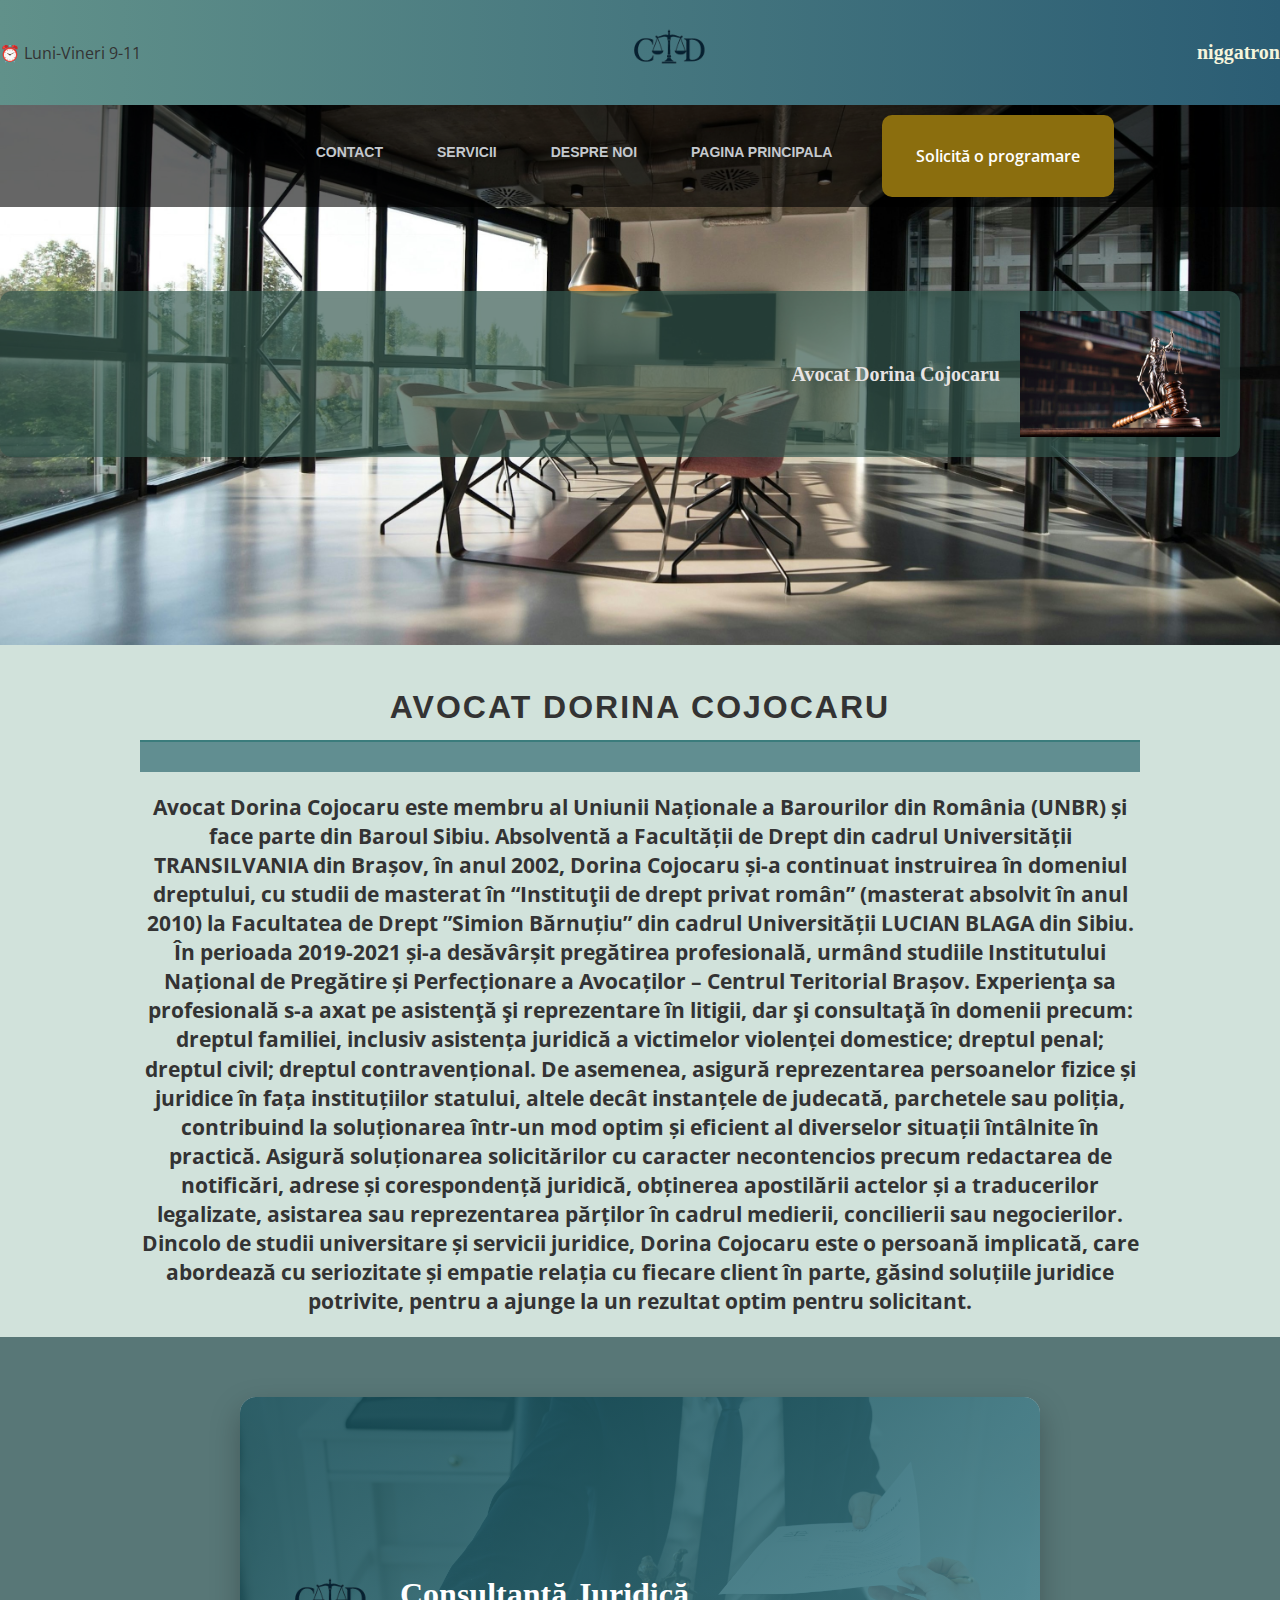
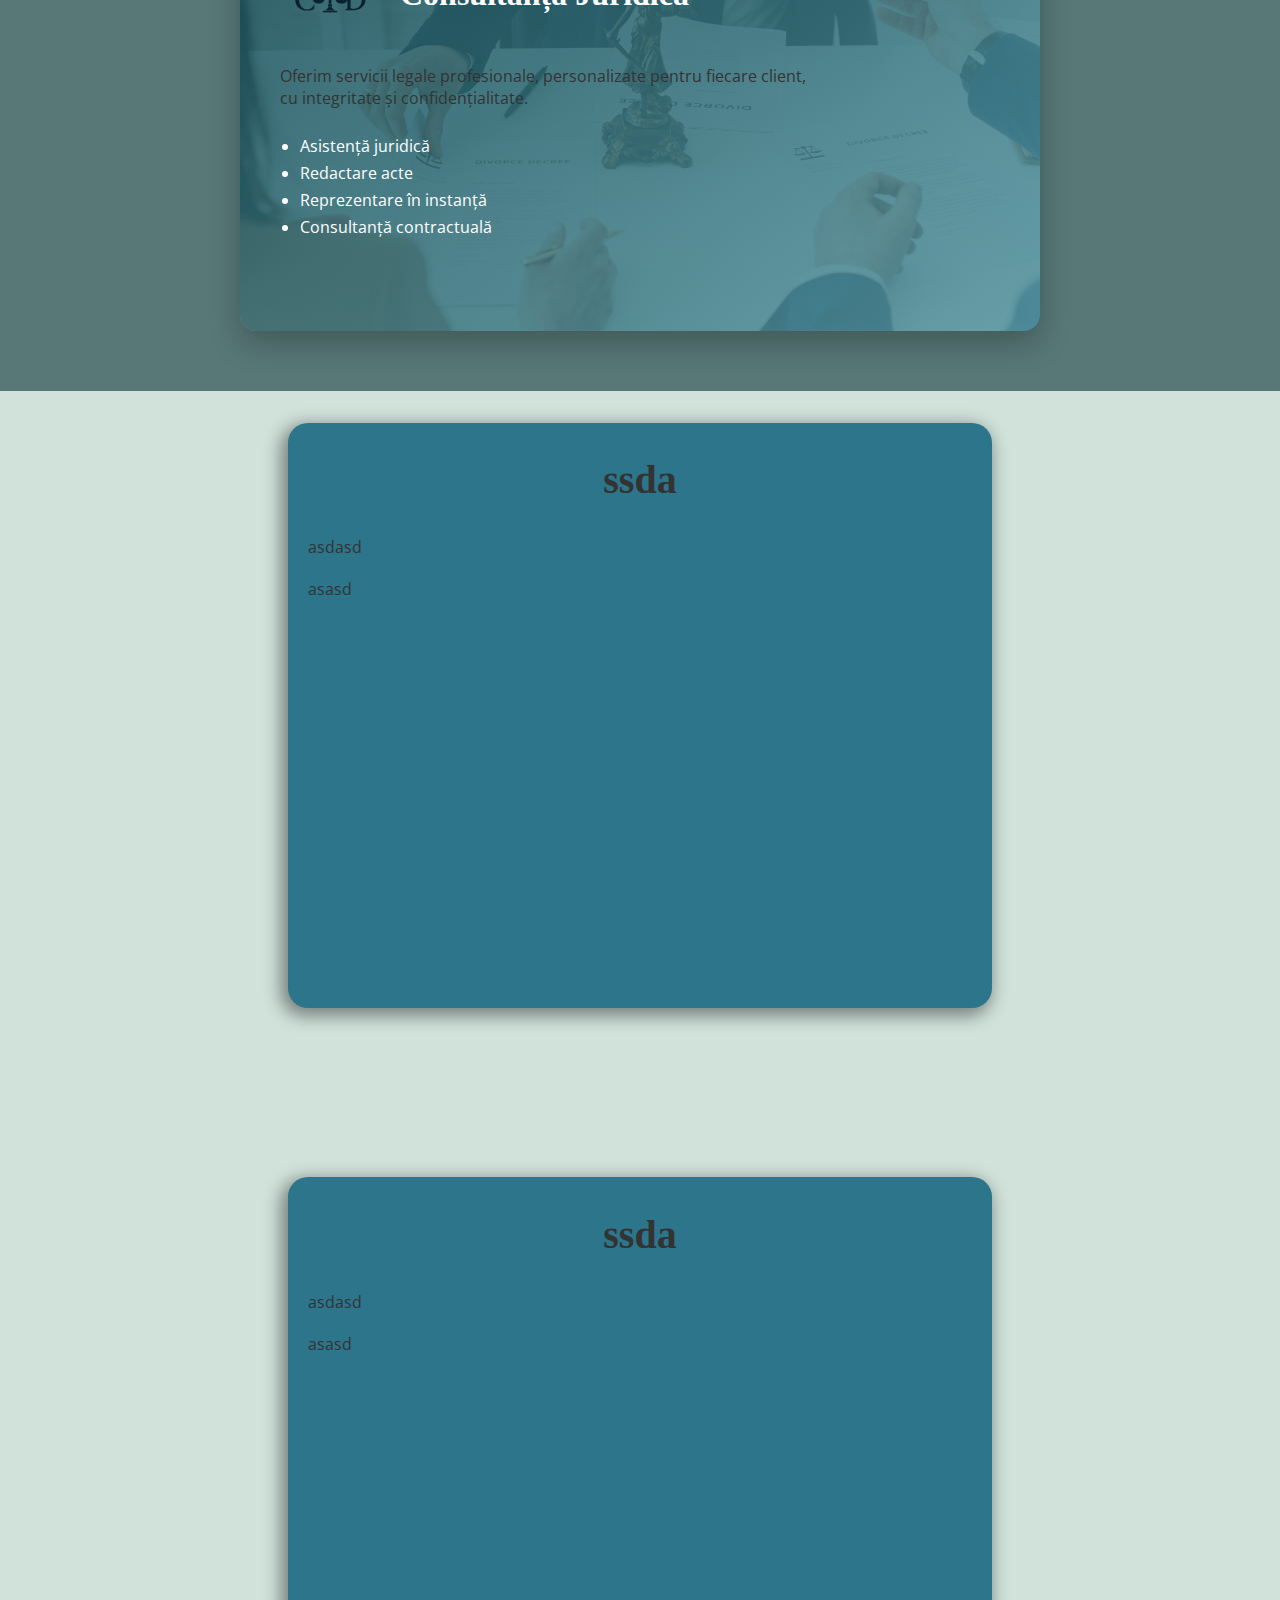
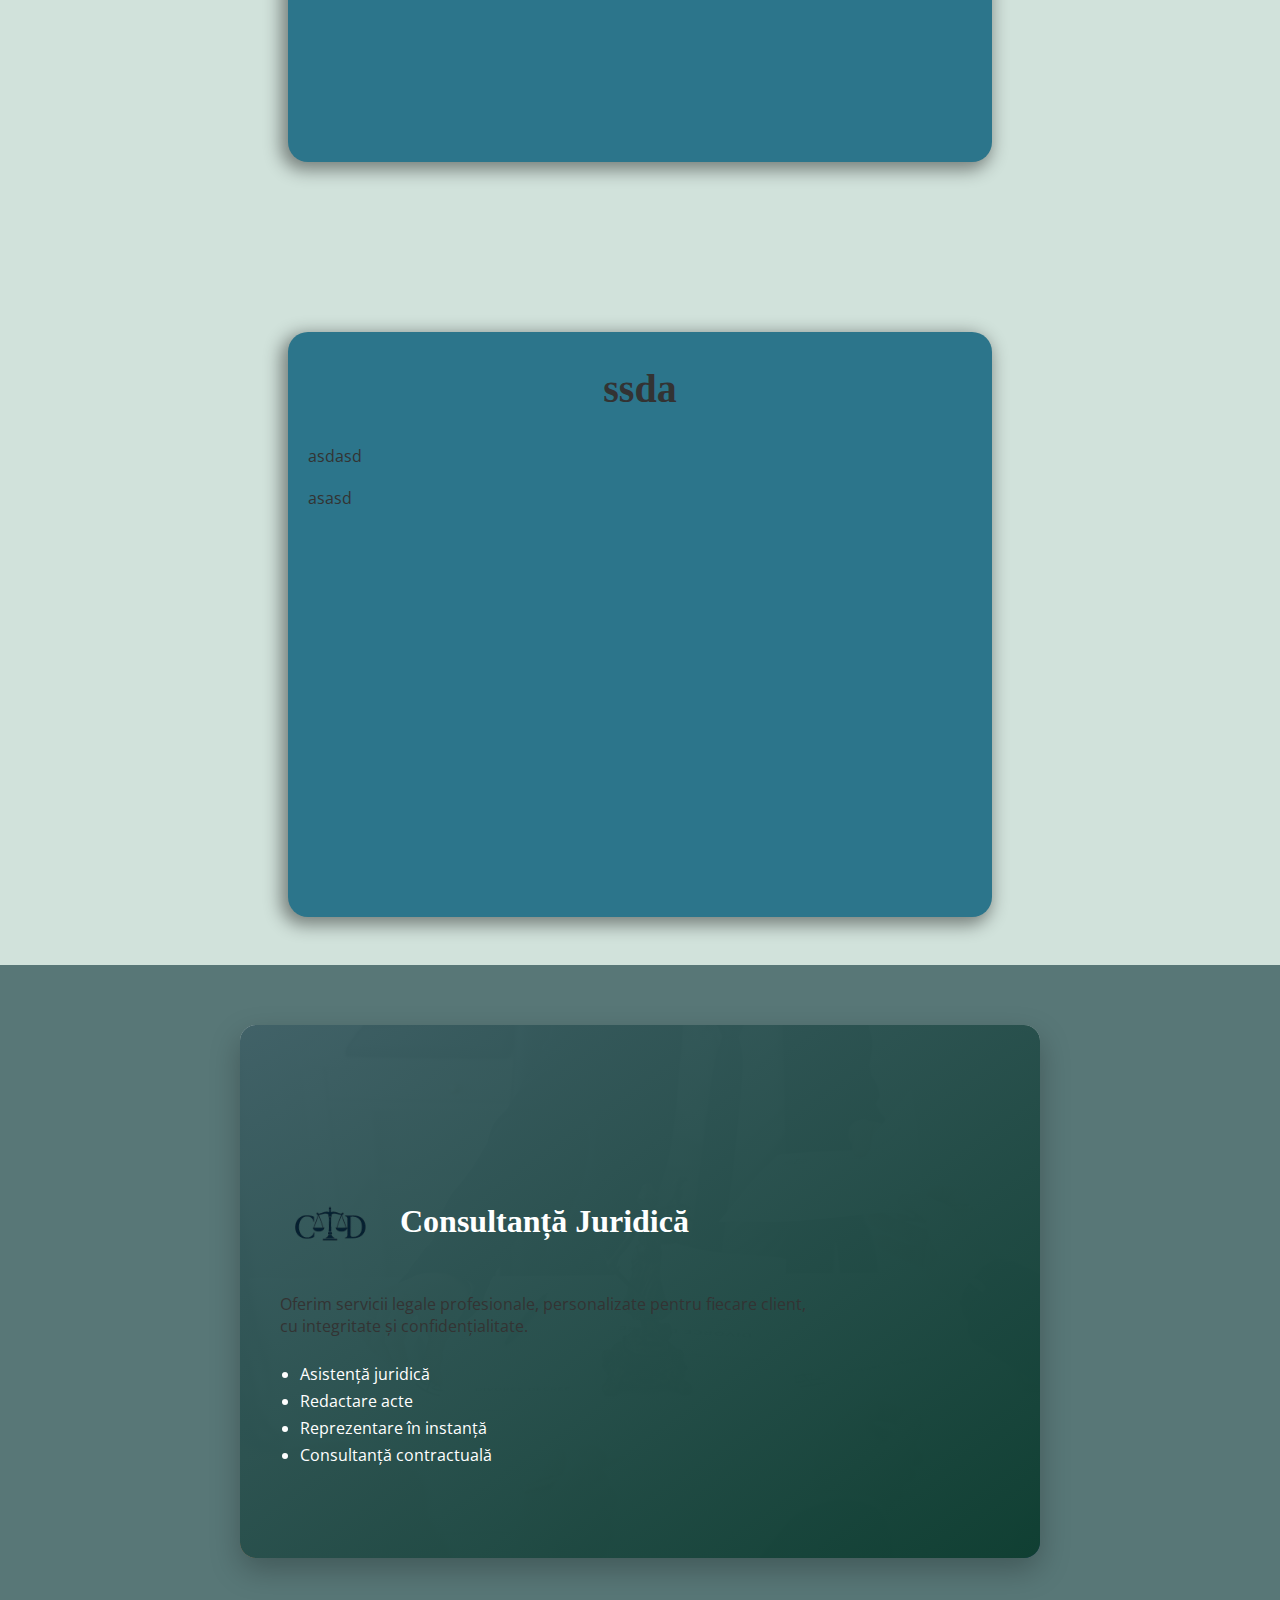
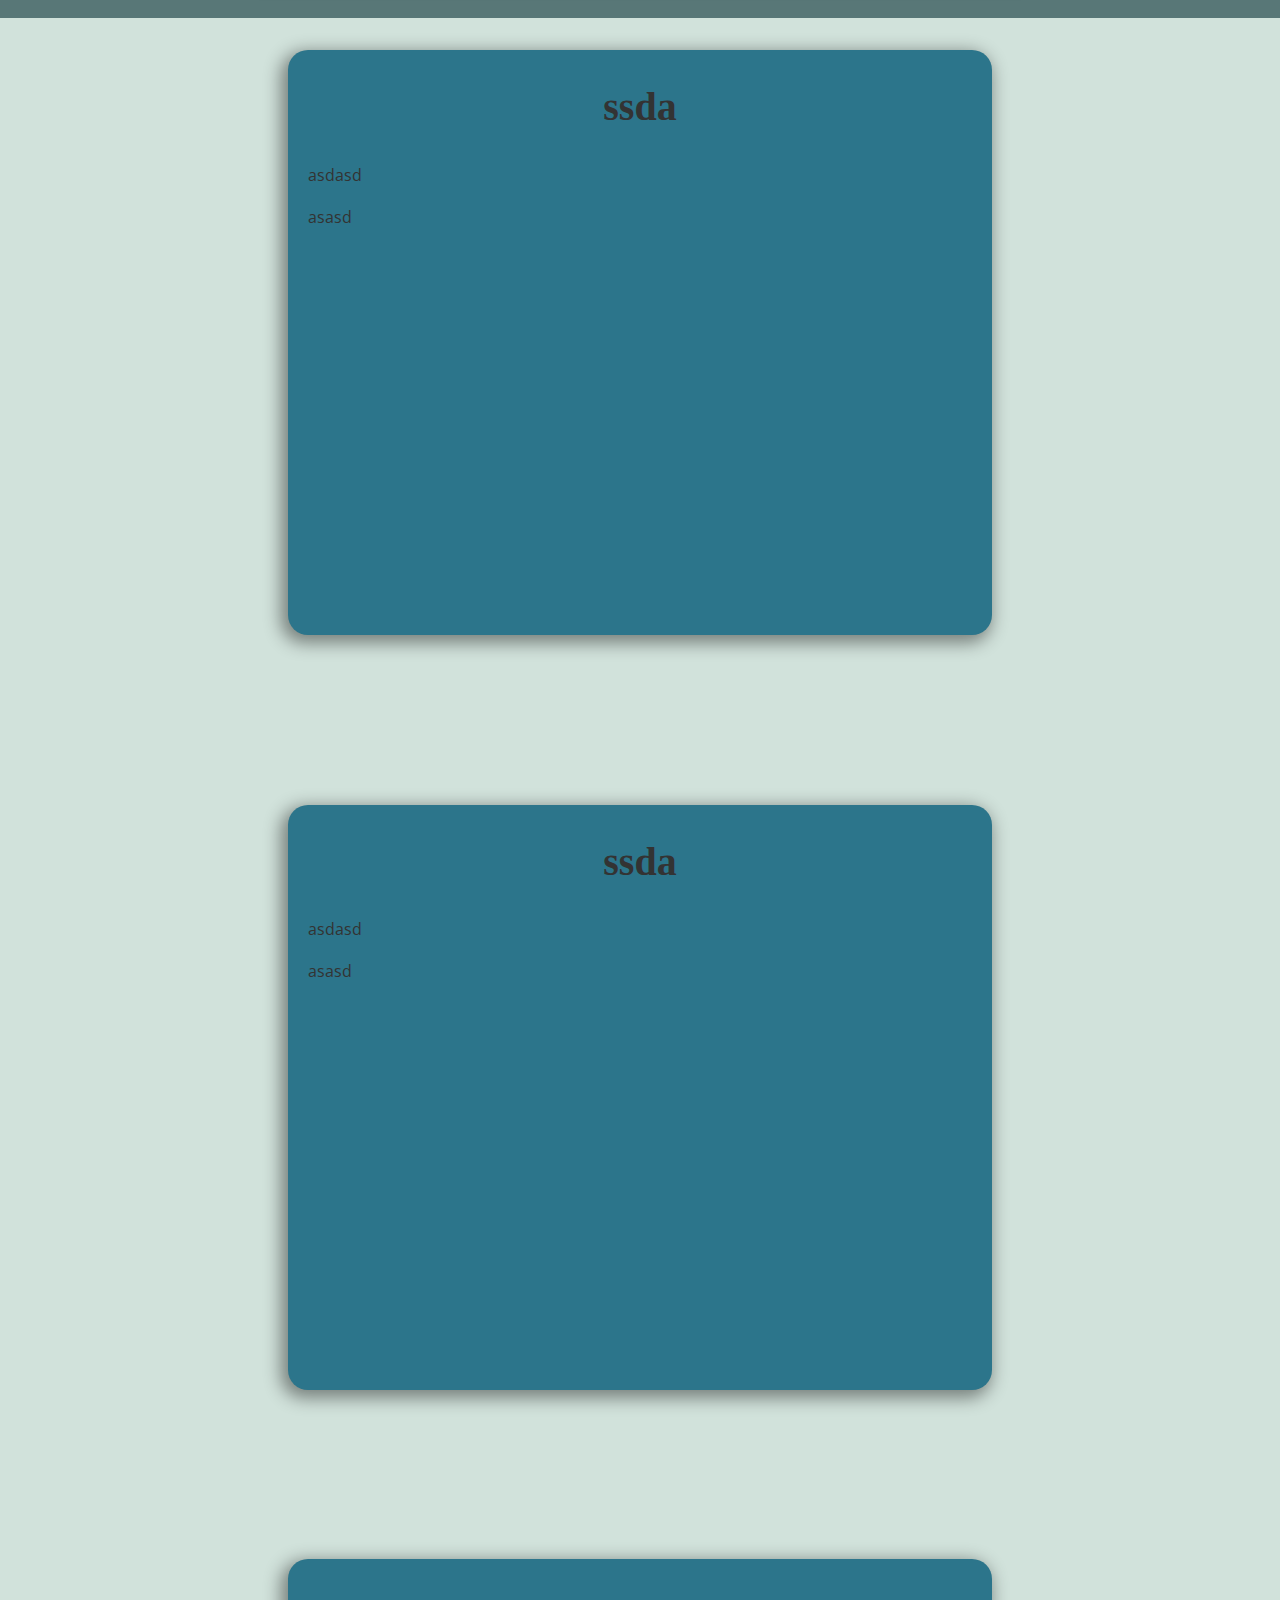
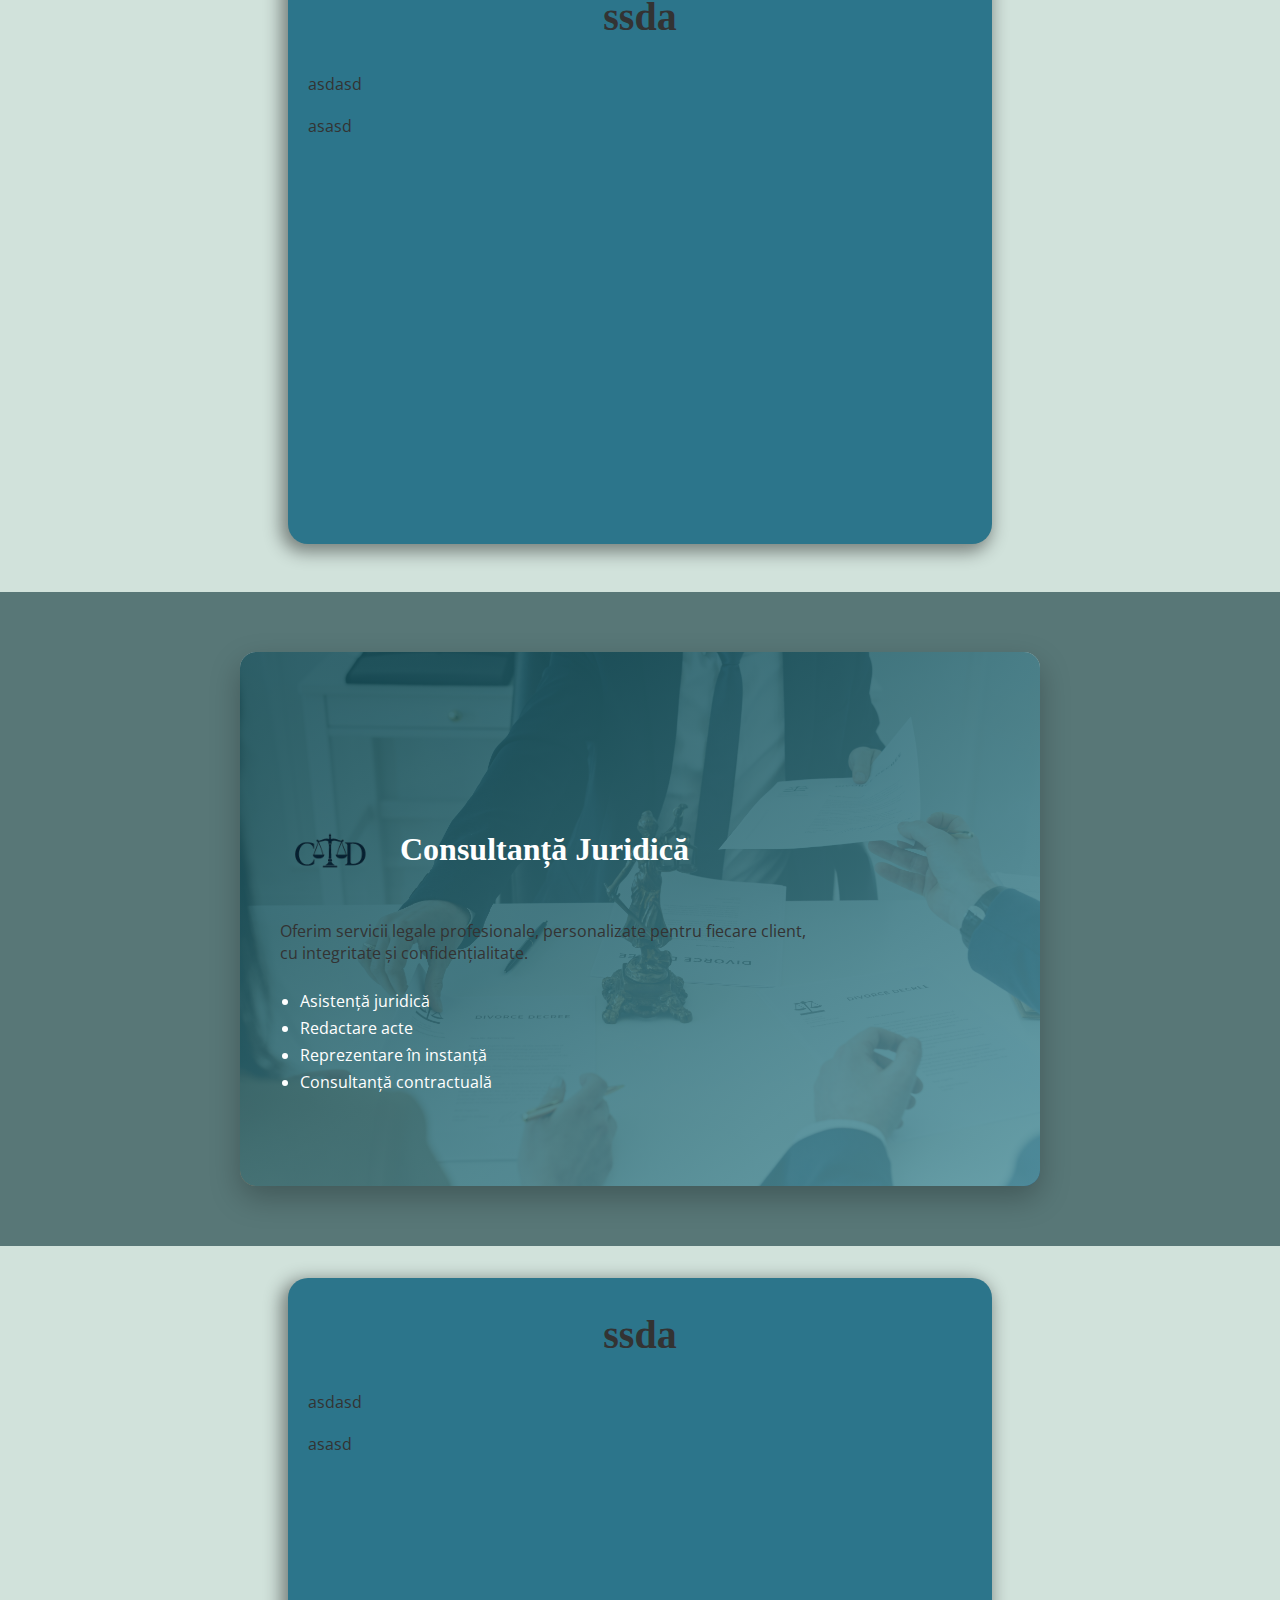
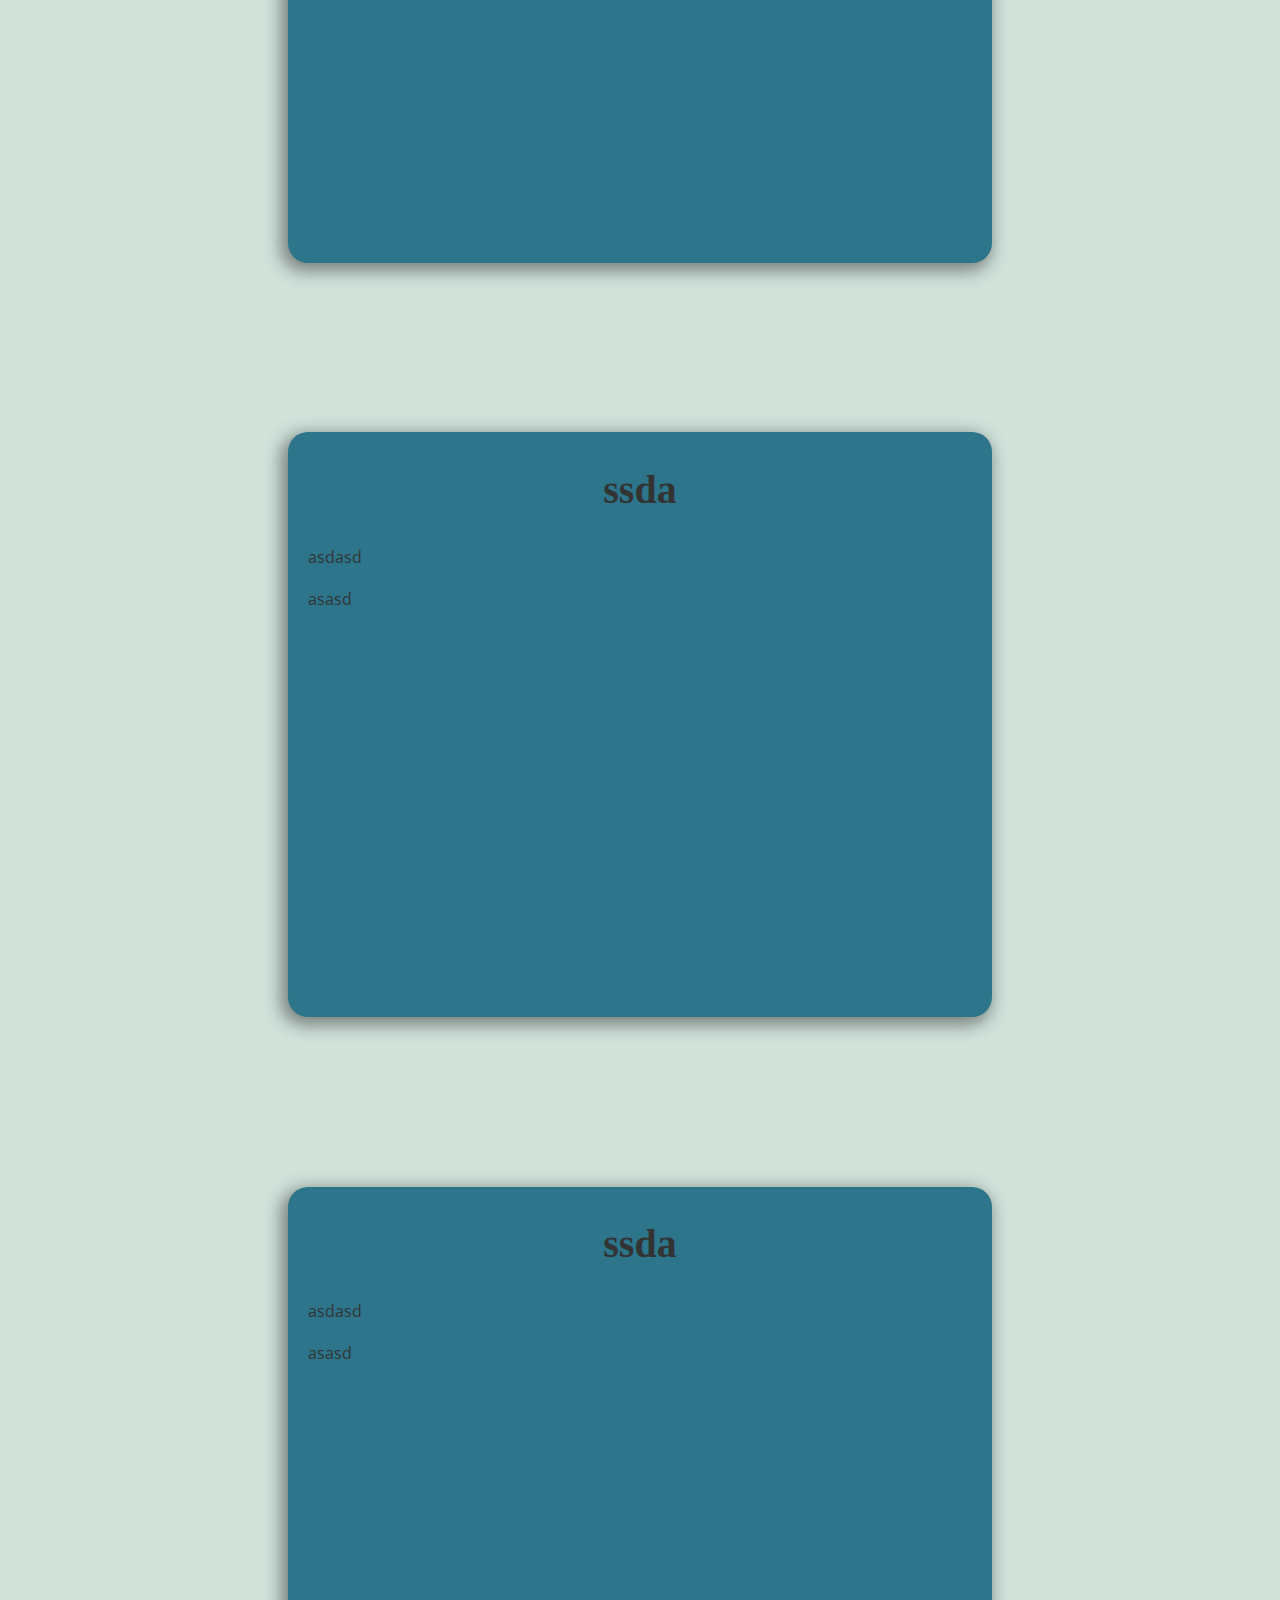
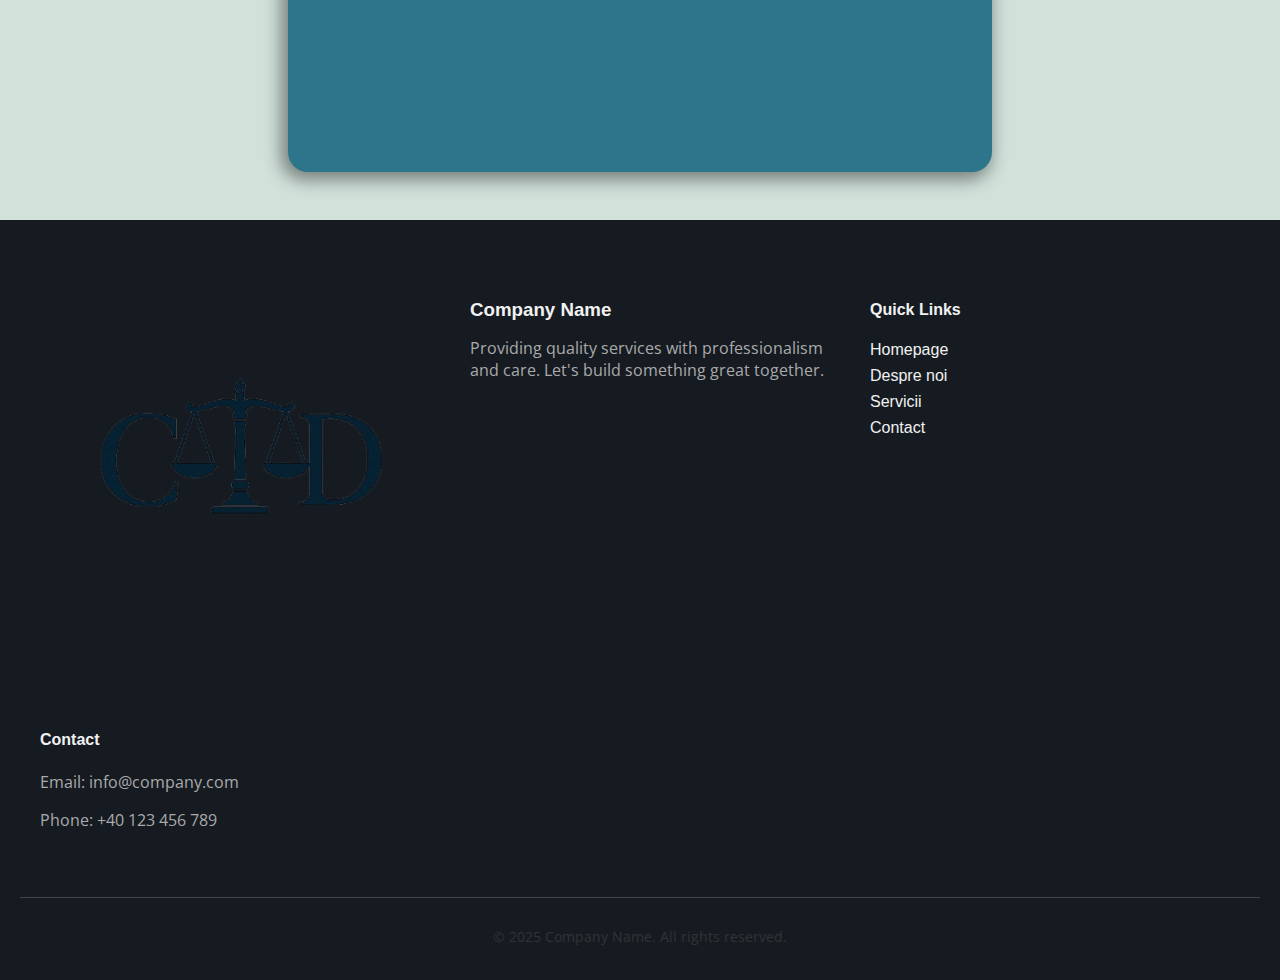
<file: avopacket3/index.html>
<!DOCTYPE html>
<html lang="en">
<head>
  <meta charset="UTF-8">
    <meta name="viewport" content="width=device-width, initial-scale=1.0">
     <link rel="stylesheet" href="styles.css">
     <link href="https://fonts.googleapis.com/css2?family=Poppins:wght@400;600&family=Open+Sans:wght@400;600&display=swap" rel="stylesheet">
     <script defer src="java.js"></script>
     
     
    <title>Cojocaru Dorina-avocat</title>
</head>
<body style=" font-family: 'Open Sans', sans-serif; color: #333;"  >
    <div class="container">
    <div class="hed">
        <p class="emoji">⏰ Luni-Vineri 9-11</p>
        <div class="logocontainer"><img src="logo.png" class="logo"/></div>
    <h1 style="font-size: 20px; color: beige;" >niggatron</h1>
</div>
<div class="logocontainer"></div>
</div>
<!-- Mobile Menu -->
<header class="mobile-header">
  <div class="menu-toggle" id="mobile-menu">
    <span></span>
    <span></span>
    <span></span>
  </div>
  <nav class="mobile-nav-links" id="nav-links">
    <a href="Homesite.html">Pagina Principală</a>
    <a href="Despre noi.html">Despre noi</a>
    <a href="Servicii.html">Servicii</a>
    <a href="Contact.html">Contact</a>
    <a class="programare" href="Contact.html">Solicită o programare</a>
  </nav>
</header>

<section class="skibidi">
<nav class="menu">
  <div style="margin-left: 100px;margin-top: 25px;">
   <a class="detalii" href="Contact.html" style="text-decoration: none;" >Contact</a>
   <a  class="detalii" href="Servicii.html" style="text-decoration: none;">Servicii</a>
   <a class="detalii" href="Despre noi.html" style="text-decoration: none;">Despre noi</a>
 <a class="detalii" href="Homesite.html" style="text-decoration: none;">Pagina Principala</a>
 </div>
  <a class="programare" href="Contact.html">Solicită o programare</a>
</nav>
<section class="imgcontainer1" style="background-color: #34574faf">
   <h1 style=" color:  #e7e4e4; font-size: 20px;">Avocat Dorina Cojocaru</h1> 
  <img class="imaj1"  alt="Sliding Image" src="avo 2.jpg" style=" width: 200px;  text-align: left;">
  </section>
</section>
<div style="background-color: #d1e2db ;">
<div class="paragraf1" >
<h2 class="hf" style="color: #333; margin-bottom: auto;">Avocat Dorina Cojocaru</h2>
<div class="color"></div>
<p  style=" color: #333;">
Avocat Dorina Cojocaru este membru al Uniunii Naționale a Barourilor din România (UNBR) și face parte din Baroul Sibiu.
 	Absolventă a  Facultății de Drept din cadrul Universității TRANSILVANIA din Brașov, în anul 2002, Dorina Cojocaru și-a continuat instruirea în domeniul dreptului, cu studii de masterat în “Instituţii de drept privat român” (masterat absolvit în anul 2010) la Facultatea de Drept ”Simion Bărnuțiu” din cadrul Universității LUCIAN BLAGA din Sibiu. În perioada 2019-2021 și-a desăvârșit pregătirea profesională, urmând studiile Institutului Național de Pregătire și Perfecționare a Avocaților – Centrul Teritorial Brașov.
Experienţa sa profesională s-a axat pe asistenţă şi reprezentare în litigii, dar şi consultaţă în domenii precum: dreptul familiei, inclusiv asistența juridică a victimelor violenței domestice; dreptul penal; dreptul civil; dreptul contravențional. De asemenea, asigură reprezentarea persoanelor fizice și juridice în fața instituțiilor statului, altele decât instanțele de judecată, parchetele sau poliția, contribuind la soluționarea într-un mod optim și eficient al diverselor situații întâlnite în practică. 
Asigură soluționarea solicitărilor cu caracter necontencios precum redactarea de notificări, adrese și corespondență juridică, obținerea apostilării actelor și a traducerilor legalizate, asistarea sau reprezentarea părților în cadrul medierii, concilierii sau negocierilor. 
Dincolo de studii universitare și servicii juridice, Dorina Cojocaru este o persoană implicată, care abordează cu seriozitate și empatie relația cu fiecare client în parte, găsind soluțiile juridice potrivite, pentru a ajunge la un rezultat optim pentru solicitant.</p>
  </div>
  </div>
<div class="wrapper">
  <div class="image-card">
    <img src="pexels-karolina-grabowska-7876051.jpg" alt="Legal Service">
    <div class="overlay">
      <div style="display: flex; gap: 20px;" class="log2">
      <img src="logo.png" style="width: 100px;"/>
      <h2>Consultanță Juridică</h2></div>
      <p>Oferim servicii legale profesionale, personalizate pentru fiecare client,<br>
        cu integritate și confidențialitate.</p>
      <ul>
        <li>Asistență juridică</li>
        <li>Redactare acte</li>
        <li>Reprezentare în instanță</li>
        <li>Consultanță contractuală</li>
      </ul>
    </div>
  </div>
</div>
<div class="containercol" style="background-color: #d1e2db ;">
  <div class="column">
<div class="overlay1">
  <h2>ssda</h2>
  <p>asdasd</p>
</div>
<div class="undero">
<p>asasd</p>
</div>
  </div>
    <div class="column">
<div class="overlay1">
  <h2>ssda</h2>
  <p>asdasd</p>
</div>
<div class="undero">
<p>asasd</p>
</div>
  </div>
    <div class="column">
<div class="overlay1">
  <h2>ssda</h2>
  <p>asdasd</p>
</div>
<div class="undero">
<p>asasd</p>
</div>
  </div> 
</div>
<div class="wrapper">
  <div class="image-card">
    <img src="pexels-karolina-grabowska-7876051.jpg" alt="Legal Service">
    <div class="overlay" style=" background: linear-gradient(to bottom right, rgba(63, 96, 102, 0.986), rgb(10, 59, 44));">
      <div style="display: flex; gap: 20px;" class="log2">
      <img src="logo.png" style="width: 100px;"/>
      <h2>Consultanță Juridică</h2></div>
      <p>Oferim servicii legale profesionale, personalizate pentru fiecare client,<br>
        cu integritate și confidențialitate.</p>
      <ul>
        <li>Asistență juridică</li>
        <li>Redactare acte</li>
        <li>Reprezentare în instanță</li>
        <li>Consultanță contractuală</li>
      </ul>
    </div>
  </div>
</div>
<div class="containercol" style="background-color: #d1e2db ;">
  <div class="column">
<div class="overlay1">
  <h2>ssda</h2>
  <p>asdasd</p>
</div>
<div class="undero">
<p>asasd</p>
</div>
  </div>
    <div class="column">
<div class="overlay1">
  <h2>ssda</h2>
  <p>asdasd</p>
</div>
<div class="undero">
<p>asasd</p>
</div>
  </div>
    <div class="column">
<div class="overlay1">
  <h2>ssda</h2>
  <p>asdasd</p>
</div>
<div class="undero">
<p>asasd</p>
</div>
  </div> 
</div>
<div class="wrapper">
  <div class="image-card">
    <img src="pexels-karolina-grabowska-7876051.jpg" alt="Legal Service">
    <div class="overlay">
      <div style="display: flex; gap: 20px;" class="log2">
      <img src="logo.png" style="width: 100px;"/>
      <h2>Consultanță Juridică</h2></div>
      <p>Oferim servicii legale profesionale, personalizate pentru fiecare client,<br>
        cu integritate și confidențialitate.</p>
      <ul>
        <li>Asistență juridică</li>
        <li>Redactare acte</li>
        <li>Reprezentare în instanță</li>
        <li>Consultanță contractuală</li>
      </ul>
    </div>
  </div>
</div>
<div class="containercol" style="background-color: #d1e2db ;">
  <div class="column">
<div class="overlay1">
  <h2>ssda</h2>
  <p>asdasd</p>
</div>
<div class="undero">
<p>asasd</p>
</div>
  </div>
    <div class="column">
<div class="overlay1">
  <h2>ssda</h2>
  <p>asdasd</p>
</div>
<div class="undero">
<p>asasd</p>
</div>
  </div>
    <div class="column">
<div class="overlay1">
  <h2>ssda</h2>
  <p>asdasd</p>
</div>
<div class="undero">
<p>asasd</p>
</div>
  </div> 
</div>
 <footer class="site-footer">
  <div class="footer-container">
    <img src="logo.png" style="width: 400px"/>
    <div class="footer-about">
      <h3>Company Name</h3>
      <p>Providing quality services with professionalism and care. Let's build something great together.</p>
    </div>

    <div class="footer-links">
      <h4>Quick Links</h4>
      <ul>
        <li><a href="Homesite.html">Homepage</a></li>
        <li><a href="Despre noi.html">Despre noi</a></li>
        <li><a href="Servicii.html">Servicii</a></li>
        <li><a href="Contact.html">Contact</a></li>
      </ul>
    </div>

    <div class="footer-contact">
      <h4>Contact</h4>
      <p>Email: info@company.com</p>
      <p>Phone: +40 123 456 789</p>
    </div>
  </div>

  <div class="footer-bottom">
    <p>&copy; 2025 Company Name. All rights reserved.</p>
  </div>
</footer>
</body>
</html>
</file>
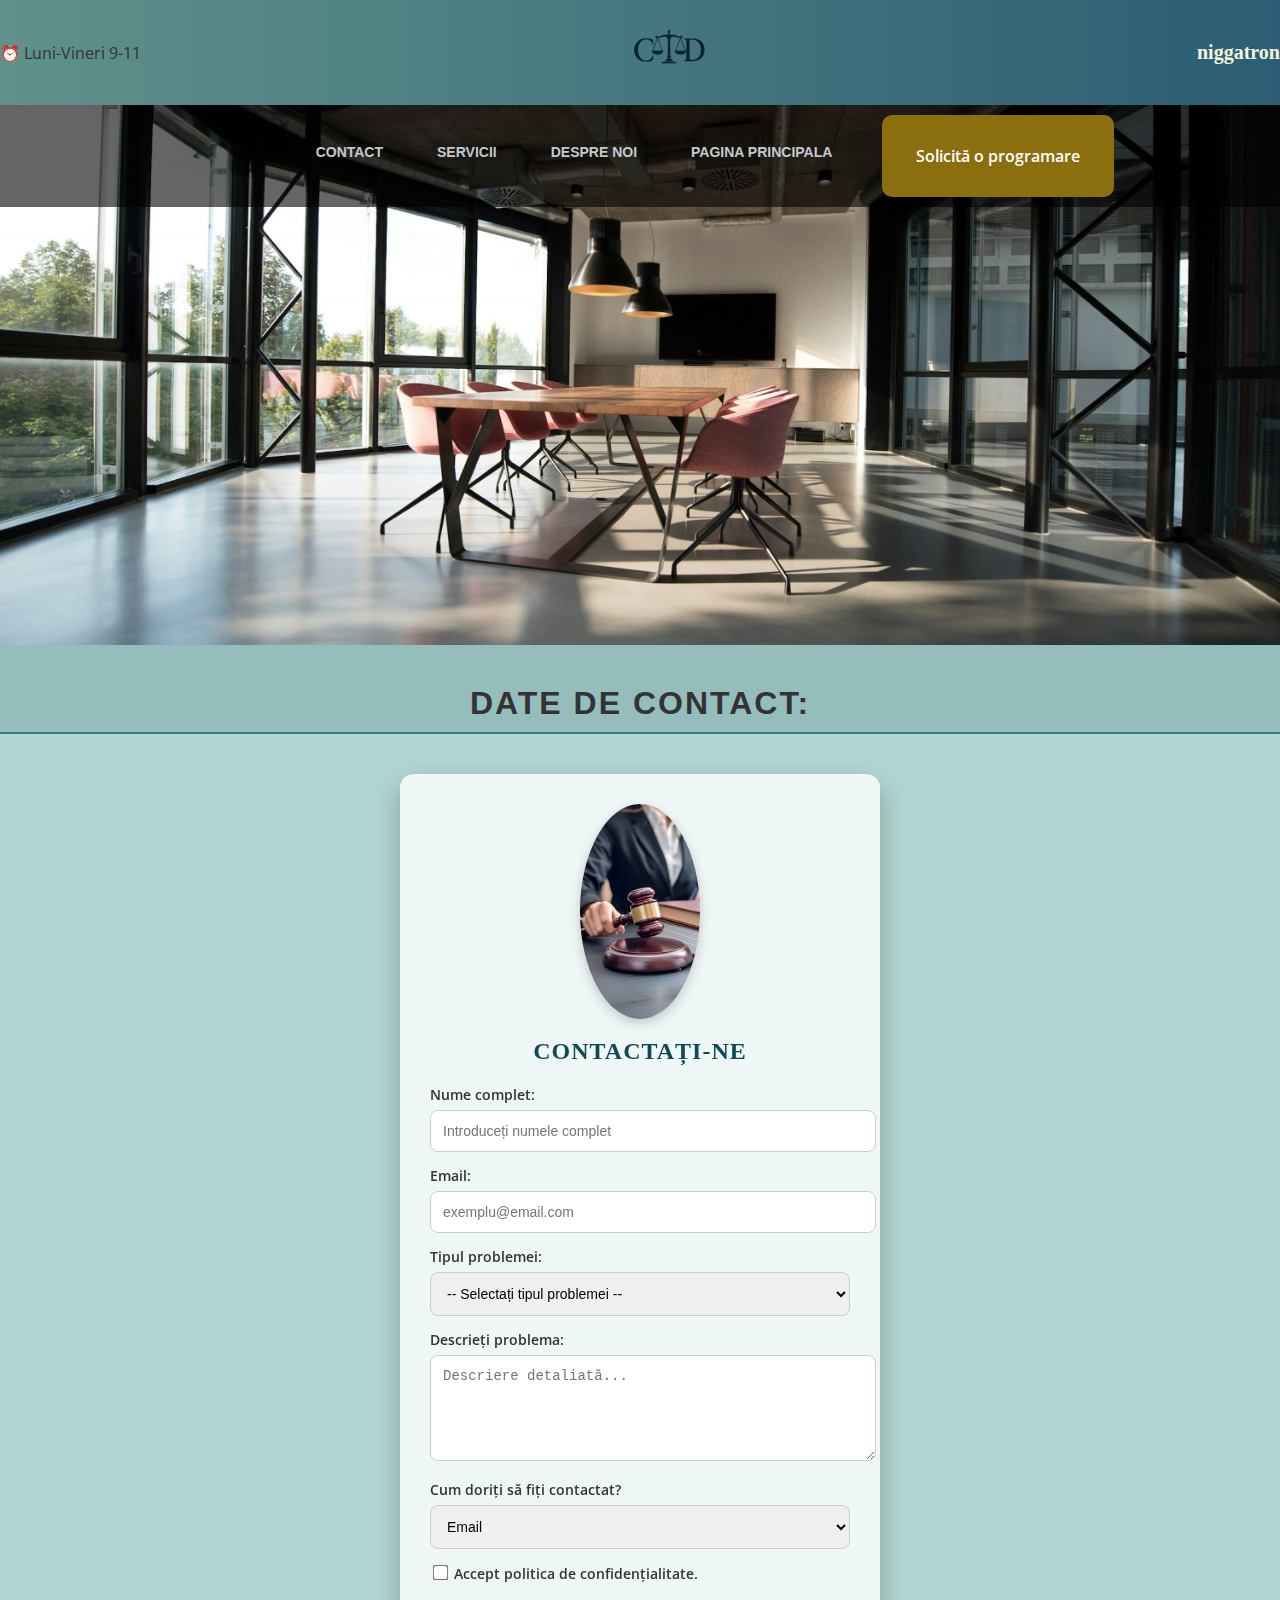
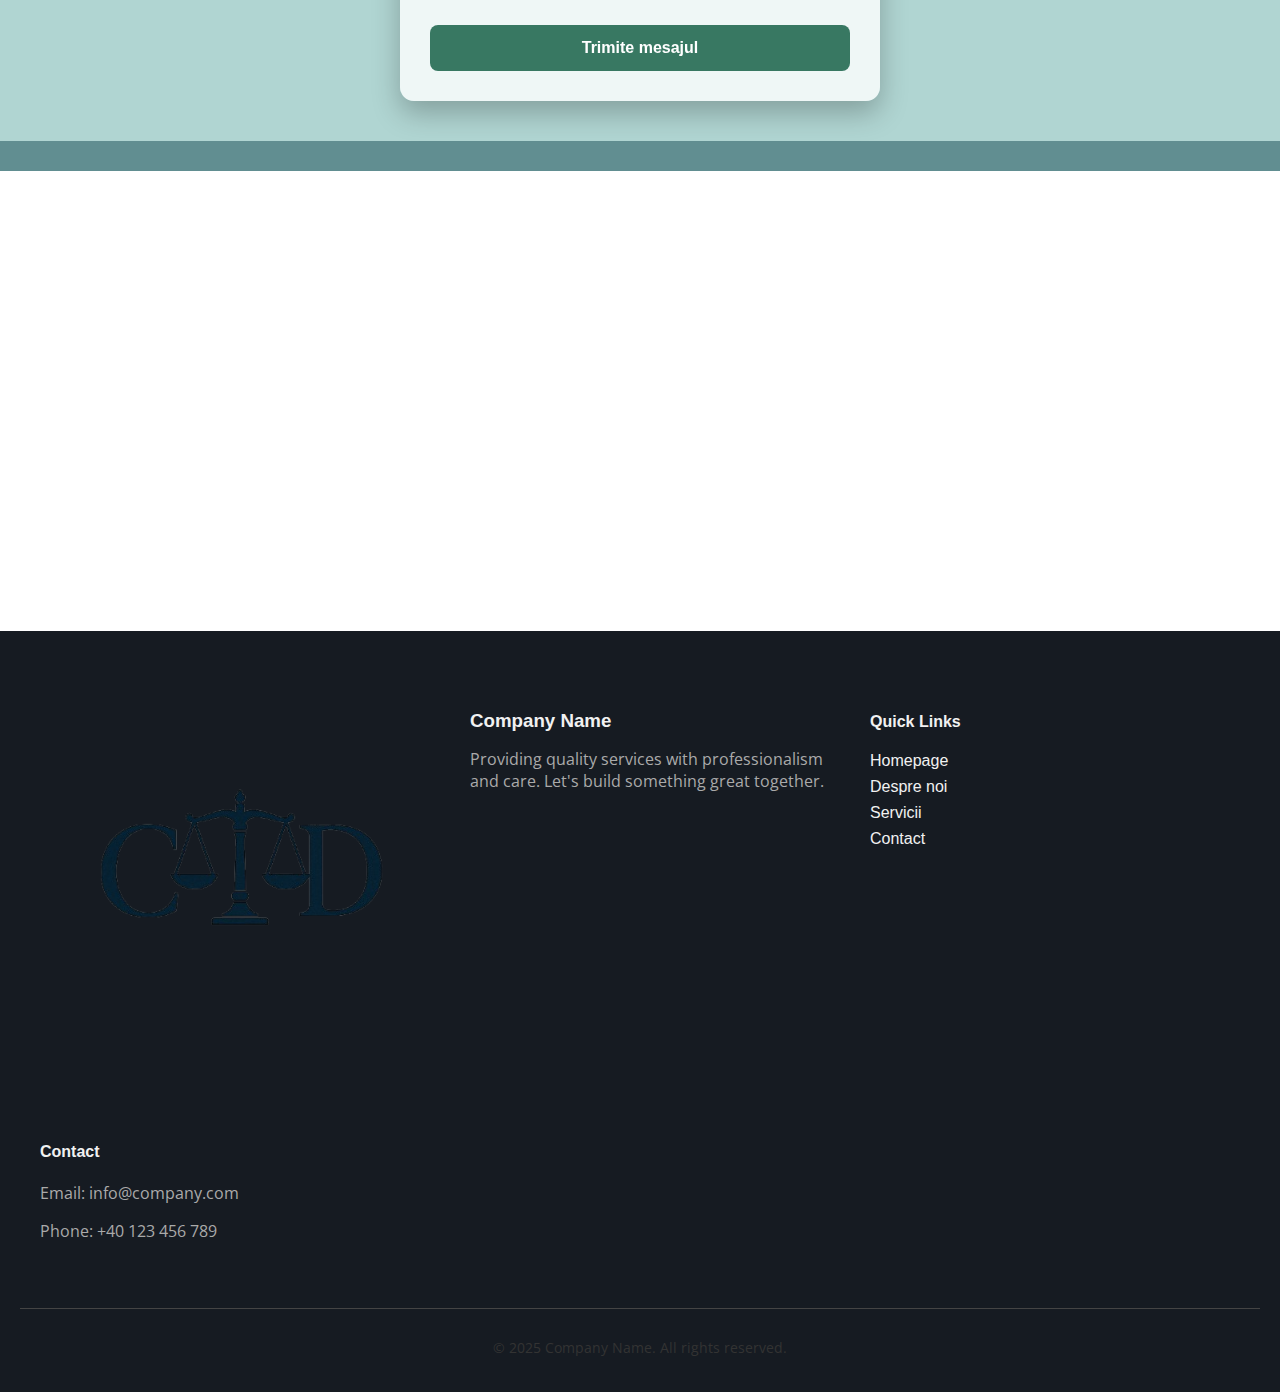
<file: avopacket3/Contact.html>
<!DOCTYPE html>
<html lang="ro">
<head>
  <meta charset="UTF-8">
  <meta name="viewport" content="width=device-width, initial-scale=1.0">
  <link rel="stylesheet" href="styles.css">
  <link href="https://fonts.googleapis.com/css2?family=Poppins:wght@400;600&family=Open+Sans:wght@400;600&display=swap" rel="stylesheet">
  <title>Cojocaru Dorina - Avocat</title>
</head>
<body style="font-family: 'Open Sans', sans-serif; color: #333;">
  <div class="container">
    <div class="hed">
      <p class="emoji">⏰ Luni-Vineri 9-11</p>
      <div class="logocontainer"><img src="logo.png" class="logo"/></div>
      <h1 style="font-size: 20px; color: beige;">niggatron</h1>
    </div>
  </div>

  <!-- Mobile Menu -->
  <header class="mobile-header">
    <div class="menu-toggle" id="mobile-menu">
      <span></span>
      <span></span>
      <span></span>
    </div>
    <nav class="mobile-nav-links" id="nav-links">
      <a href="Homesite.html">Pagina Principală</a>
      <a href="Despre noi.html">Despre noi</a>
      <a href="Servicii.html">Servicii</a>
      <a href="Contact.html">Contact</a>
      <a class="programare" href="Contact.html">Solicită o programare</a>
    </nav>
  </header>

  <section class="skibidi">
    <nav class="menu">
      <div style="margin-left: 100px; margin-top: 25px;">
        <a class="detalii" href="Contact.html" style="text-decoration: none;">Contact</a>
        <a class="detalii" href="Servicii.html" style="text-decoration: none;">Servicii</a>
        <a class="detalii" href="Despre noi.html" style="text-decoration: none;">Despre noi</a>
        <a class="detalii" href="Homesite.html" style="text-decoration: none;">Pagina Principala</a>
      </div>
      <a class="programare" href="Contact.html">Solicită o programare</a>
    </nav>
  </section>

  <div style="background-color:rgba(116, 168, 166, 0.76);">
    <h2 class="hf" style="margin-bottom: auto; color: #333;">Date de contact:</h2>
  </div>

  <div class="beck">
    <div class="form1">
      <img src="avo4.jpg" alt="Contact"/>
      <h2>Contactați-ne</h2>

      <form id="contactForm" method="POST" action="process.php">
        <label for="name">Nume complet:</label>
        <input type="text" id="name" name="name" placeholder="Introduceți numele complet" required>

        <label for="email">Email:</label>
        <input type="email" id="email" name="email" placeholder="exemplu@email.com" required>

        <label for="problem">Tipul problemei:</label>
        <select id="problem" name="problem" required>
          <option value="">-- Selectați tipul problemei --</option>
          <option value="civila">Civilă</option>
          <option value="penala">Penală</option>
          <option value="familie">Familie</option>
          <option value="munca">Litigii de muncă</option>
          <option value="altele">Altele</option>
        </select>

        <label for="comment">Descrieți problema:</label>
        <textarea id="comment" name="comment" rows="5" placeholder="Descriere detaliată..." required></textarea>

        <label for="contact-method">Cum doriți să fiți contactat?</label>
        <select id="contact-method" name="contact_method" required>
          <option value="email">Email</option>
          <option value="telefon">Telefon</option>
        </select>

        <label class="gdpr">
          <input type="checkbox" id="gdpr" name="gdpr" required>
          Accept politica de confidențialitate.
        </label>

        <!-- Honeypot -->
        <div style="position:absolute; left:-10000px; top:auto; width:1px; height:1px; overflow:hidden;">
          <label for="hp_field">Nu completați acest câmp</label>
          <input type="text" name="hp_field" id="hp_field" tabindex="-1" autocomplete="off">
        </div>

        <br>
        <input type="submit" value="Trimite mesajul">
      </form>
    </div>
  </div>

  <div class="color"></div>
  <iframe src="https://www.google.com/maps/embed?pb=!1m18!1m12!1m3!1d2782.4871061759573!2d24.145896200000003!3d45.7814682!2m3!1f0!2f0!3f0!3m2!1i1024!2i768!4f13.1!3m3!1m2!1s0x474c5dba1a7429a9%3A0xcfd8b84bf63d17cd!2sCabinet%20de%20Avocat%20Cojocaru%20Dorina!5e0!3m2!1sro!2sro!4v1753946681358!5m2!1sro!2sro" width="100%" height="460px" style="border:0;" allowfullscreen="" loading="lazy" referrerpolicy="no-referrer-when-downgrade"></iframe>

  <footer class="site-footer">
    <div class="footer-container">
      <img src="logo.png" style="width: 400px"/>
      <div class="footer-about">
        <h3>Company Name</h3>
        <p>Providing quality services with professionalism and care. Let's build something great together.</p>
      </div>

      <div class="footer-links">
        <h4>Quick Links</h4>
        <ul>
          <li><a href="Homesite.html">Homepage</a></li>
          <li><a href="Despre noi.html">Despre noi</a></li>
          <li><a href="Servicii.html">Servicii</a></li>
          <li><a href="Contact.html">Contact</a></li>
        </ul>
      </div>

      <div class="footer-contact">
        <h4>Contact</h4>
        <p>Email: info@company.com</p>
        <p>Phone: +40 123 456 789</p>
      </div>
    </div>

    <div class="footer-bottom">
      <p>&copy; 2025 Company Name. All rights reserved.</p>
    </div>
  </footer>
</body>
</html>
</file>
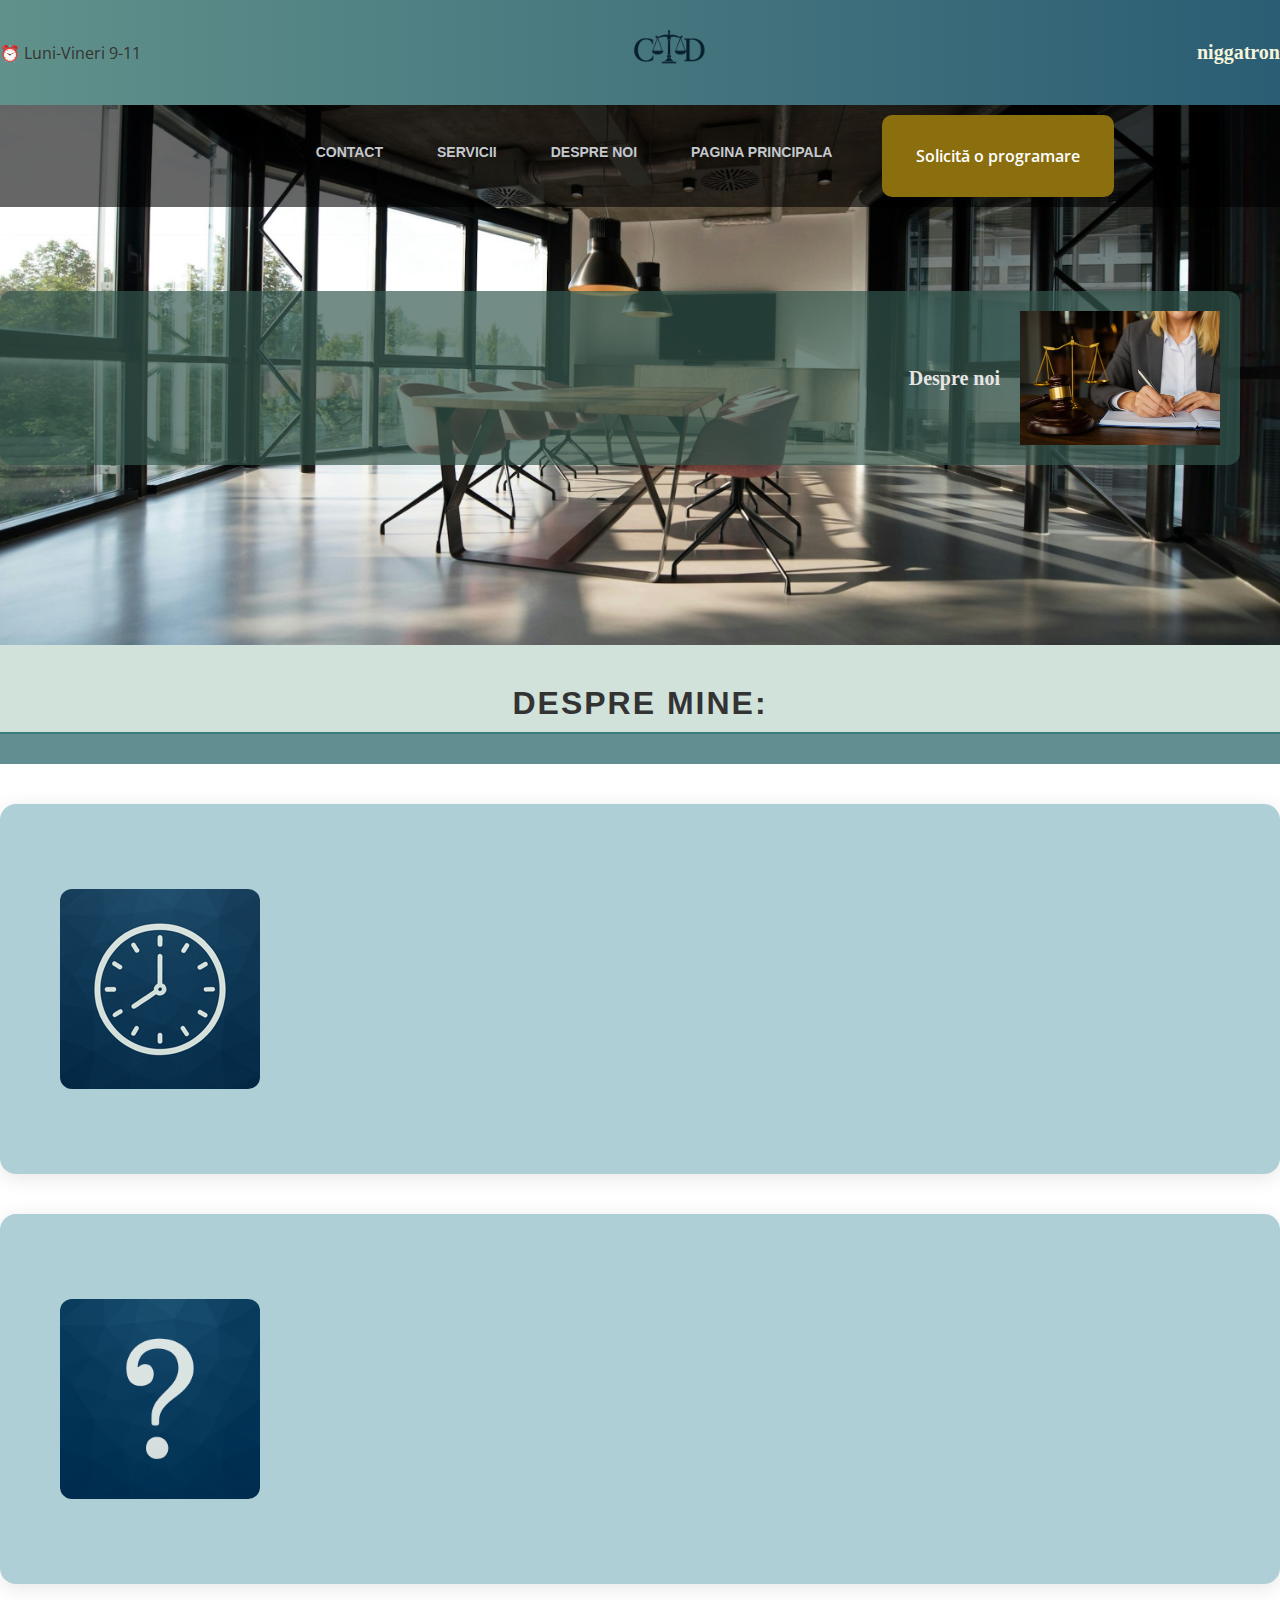
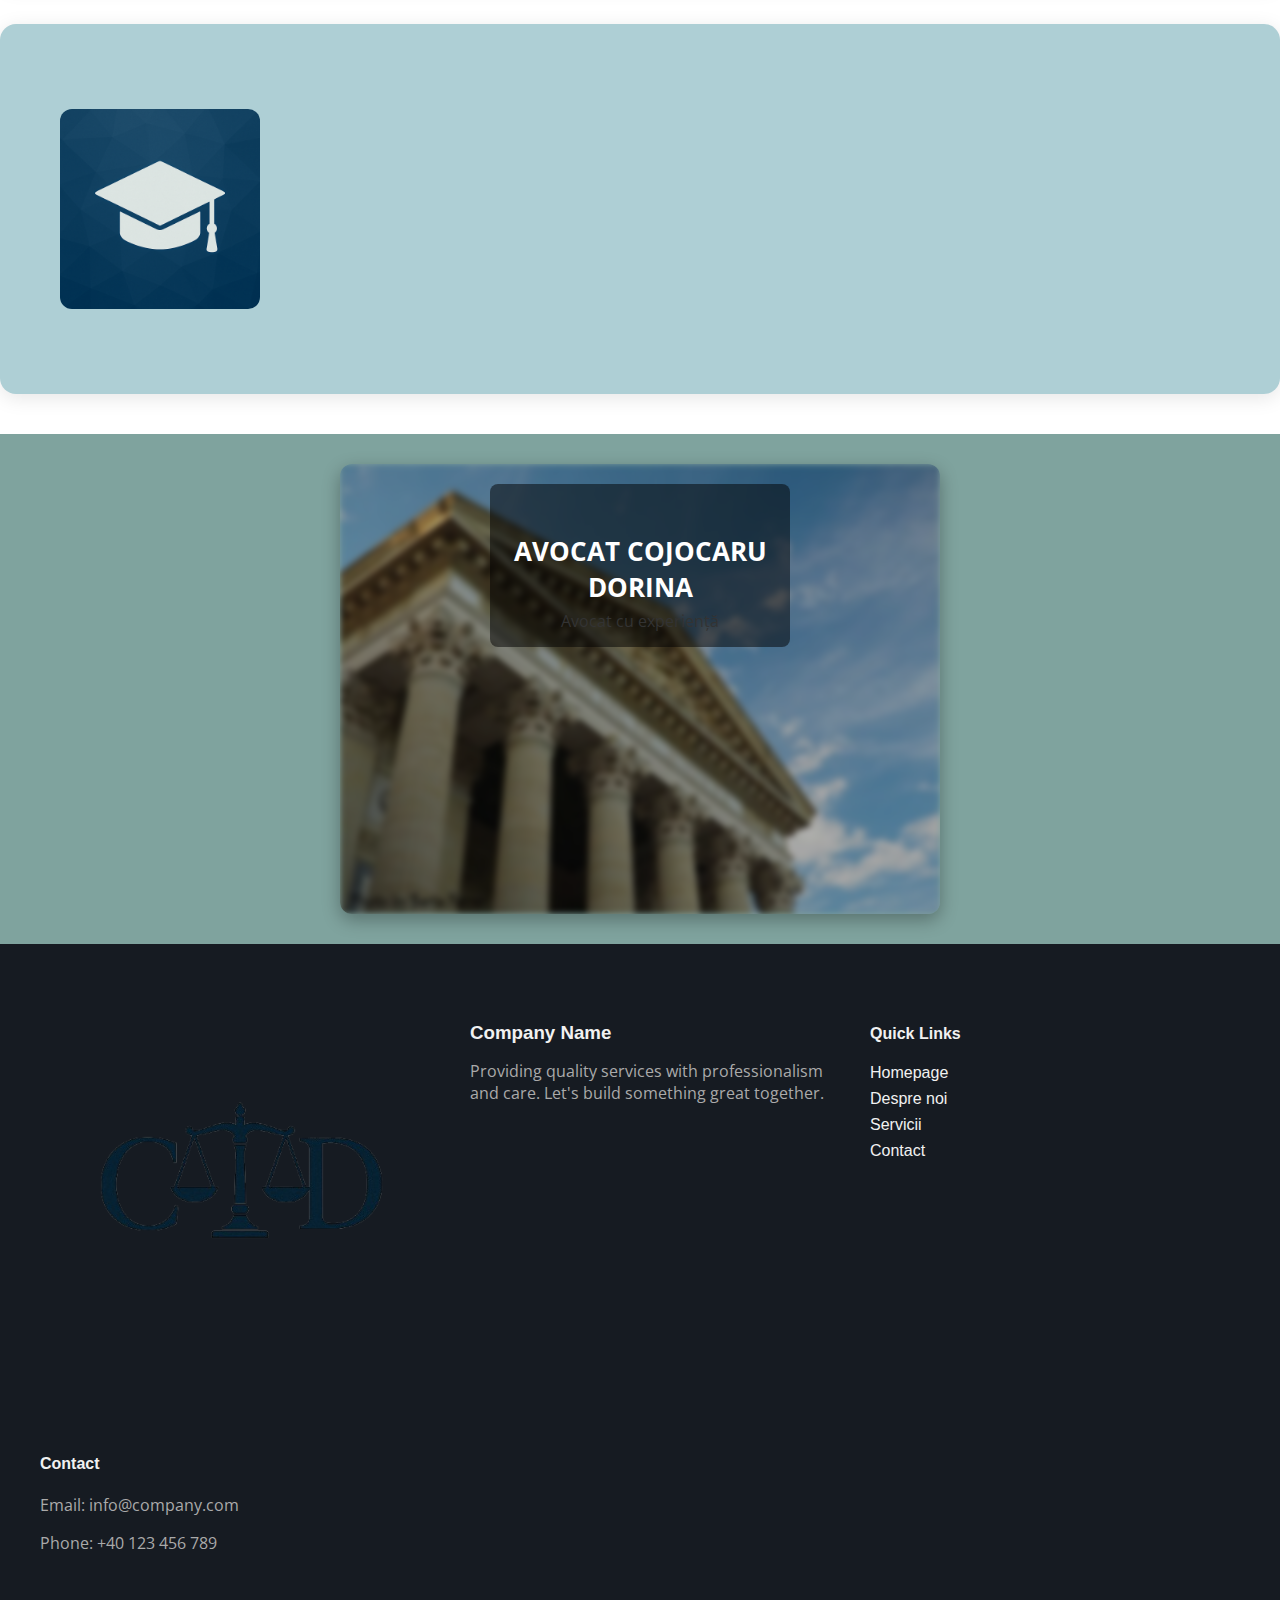
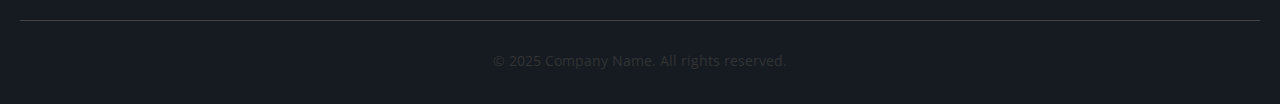
<file: avopacket3/Despre noi.html>
<!DOCTYPE html>
<html lang="en">
<head>
    <meta charset="UTF-8">
    <meta name="viewport" content="width=device-width, initial-scale=1.0">
     <link rel="stylesheet" href="styles.css">
     <link href="https://fonts.googleapis.com/css2?family=Poppins:wght@400;600&family=Open+Sans:wght@400;600&display=swap" rel="stylesheet">
     <script defer src="java.js"></script>
     
     
    <title>Cojocaru Dorina-avocat</title>
</head>
<body style=" font-family: 'Open Sans', sans-serif; color: #333;"  >
        <div class="container">
    <div class="hed">
        <p class="emoji">⏰ Luni-Vineri 9-11</p>
        <div class="logocontainer"><img src="logo.png" class="logo"/></div>
    <h1 style="font-size: 20px; color: beige;" >niggatron</h1>
</div>
<div class="logocontainer"></div>
</div>
<!-- Mobile Menu -->
<header class="mobile-header">
  <div class="menu-toggle" id="mobile-menu">
    <span></span>
    <span></span>
    <span></span>
  </div>
  <nav class="mobile-nav-links" id="nav-links">
    <a href="index.html">Pagina Principală</a>
    <a href="Despre noi.html">Despre noi</a>
    <a href="Servicii.html">Servicii</a>
    <a href="Contact.html">Contact</a>
   <a class="programare" href="Contact.html">Solicită o programare</a>
  </nav>
</header>

<section class="skibidi">
<nav class="menu">
<div style="margin-left: 100px;margin-top: 25px;">
   <a class="detalii" href="Contact.html" style="text-decoration: none;" >Contact</a>
   <a  class="detalii" href="Servicii.html" style="text-decoration: none;">Servicii</a>
   <a class="detalii" href="Despre noi.html" style="text-decoration: none;">Despre noi</a>
 <a class="detalii" href="Homesite.html" style="text-decoration: none;">Pagina Principala</a>
 </div>
  <a class="programare" href="Contact.html">Solicită o programare</a>
</nav>

<section class="imgcontainer1" style="background-color: #34574faf">
   <h1 style=" color:  #e7e4e4; font-size: 20px;">Despre noi</h1> 
  <img src="Avo5.png" style=" width: 200px;  text-align: left;" class="imaj1">
  </section>
</section>
<div style="background-color: #d1e2db ;"><h2 class="hf" style="color: #333;margin-bottom: auto;">Despre mine:</h2></div>
<div class="color"></div>
<div class="bg-img">
<section class="cand" >
<img src="cand.png" class="imga" style="width: 200px;"/>
<div class="p1">
<h1 style="color: #f0eded; text-align: center;">sdaasdasdasd</h1>
<p style="color: #f0eded;">Lorem ipsum dolor sit amet, consectetur adipiscing elit. Praesent sit 
  amet condimentum nisl, blandit elementum purus. Nam congu
  e, urna vel ornare convallis, tellus felis tempus nibh, vel vehicula u
  rna enim nec mi. Integer vulputate, magn
  a eget blandit semper, augue neque aliquet arcu, sit amet volutpat met
  us leo nec dui. Ut ac augue hendrerit, commodo eros sit amet, scel
  erisque enim. Proin non enim purus. Sed eu tempus dui. Nulla facilisi
  . Maecenas aliquet felis mollis, cursus orci varius, blandit est. Se
  d aliquet euismod lacus, vitae accumsan elit maximus eget. Donec ves
  tibulum eu libero at aliquam. Phasellus tincidunt massa non arcu hend
  rerit vulputate. Aenean neque quam, pretium in egestas vel, vehicula
   sit amet metus. Proin elementum in dui sed vestibulum.
</p>
</div>
</section>
<section class="cand" >
<img src="CUM.png" class="imga"  style="width: 200px;"/>
<div class="p1">
<h1 style="color: #f0eded; text-align: center;">sdaasdasdasd</h1>
<p style="color: #f0eded;">Lorem ipsum dolor sit amet, consectetur adipiscing elit. Praesent sit 
  amet condimentum nisl, blandit elementum purus. Nam congu
  e, urna vel ornare convallis, tellus felis tempus nibh, vel vehicula u
  rna enim nec mi. Integer vulputate, magn
  a eget blandit semper, augue neque aliquet arcu, sit amet volutpat met
  us leo nec dui. Ut ac augue hendrerit, commodo eros sit amet, scel
  erisque enim. Proin non enim purus. Sed eu tempus dui. Nulla facilisi
  . Maecenas aliquet felis mollis, cursus orci varius, blandit est. Se
  d aliquet euismod lacus, vitae accumsan elit maximus eget. Donec ves
  tibulum eu libero at aliquam. Phasellus tincidunt massa non arcu hend
  rerit vulputate. Aenean neque quam, pretium in egestas vel, vehicula
   sit amet metus. Proin elementum in dui sed vestibulum.
</p>
</div>
</section>
<section class="cand" >
<img src="unde.png" class="imga" style="width: 200px;"/>
<div class="p1">
<h1 style="color: #f0eded; text-align: center;">sdaasdasdasd</h1>
<p style="color: #f0eded;">Lorem ipsum dolor sit amet, consectetur adipiscing elit. Praesent sit 
  amet condimentum nisl, blandit elementum purus. Nam congu
  e, urna vel ornare convallis, tellus felis tempus nibh, vel vehicula u
  rna enim nec mi. Integer vulputate, magn
  a eget blandit semper, augue neque aliquet arcu, sit amet volutpat met
  us leo nec dui. Ut ac augue hendrerit, commodo eros sit amet, scel
  erisque enim. Proin non enim purus. Sed eu tempus dui. Nulla facilisi
  . Maecenas aliquet felis mollis, cursus orci varius, blandit est. Se
  d aliquet euismod lacus, vitae accumsan elit maximus eget. Donec ves
  tibulum eu libero at aliquam. Phasellus tincidunt massa non arcu hend
  rerit vulputate. Aenean neque quam, pretium in egestas vel, vehicula
   sit amet metus. Proin elementum in dui sed vestibulum.
</p>
</div>
</section>
</div>
<div style=" background-color: #7fa39e;">
<div class="banner-card">
  <img src="avo 6.jpg" alt="Avocat Cojocaru Dorina" />
  <div class="banner-text">
    <h4>Avocat Cojocaru Dorina</h4>
    <p>Avocat cu experiență</p>
  </div>
</div>
</div>
<footer class="site-footer">
  <div class="footer-container">
    <img src="logo.png" style="width: 400px"/>
    <div class="footer-about">
      <h3>Company Name</h3>
      <p>Providing quality services with professionalism and care. Let's build something great together.</p>
    </div>

    <div class="footer-links">
      <h4>Quick Links</h4>
      <ul>
       <li><a href="Homesite.html">Homepage</a></li>
        <li><a href="Despre noi.html">Despre noi</a></li>
        <li><a href="Servicii.html">Servicii</a></li>
        <li><a href="Contact.html">Contact</a></li>
      </ul>
    </div>

    <div class="footer-contact">
      <h4>Contact</h4>
      <p>Email: info@company.com</p>
      <p>Phone: +40 123 456 789</p>
    </div>
  </div>

  <div class="footer-bottom">
    <p>&copy; 2025 Company Name. All rights reserved.</p>
  </div>
</footer>
</body>
</html>
</file>
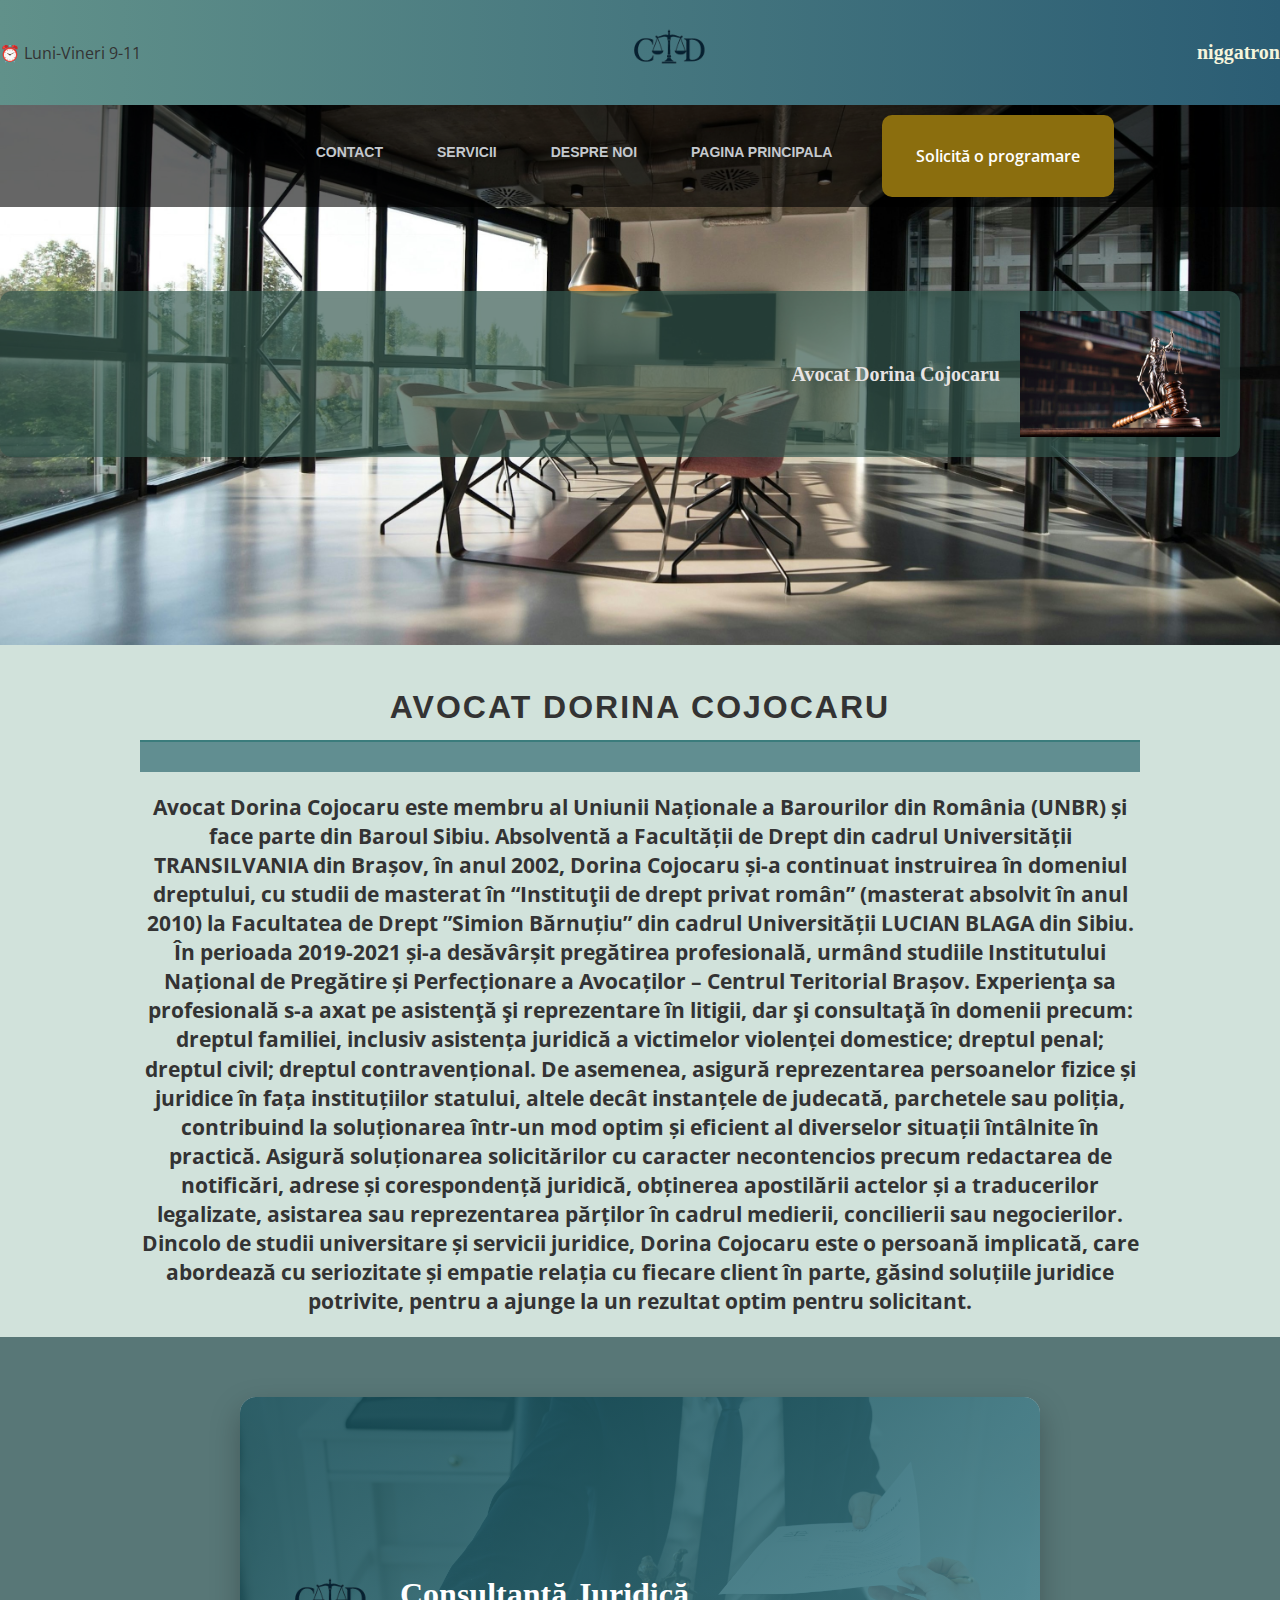
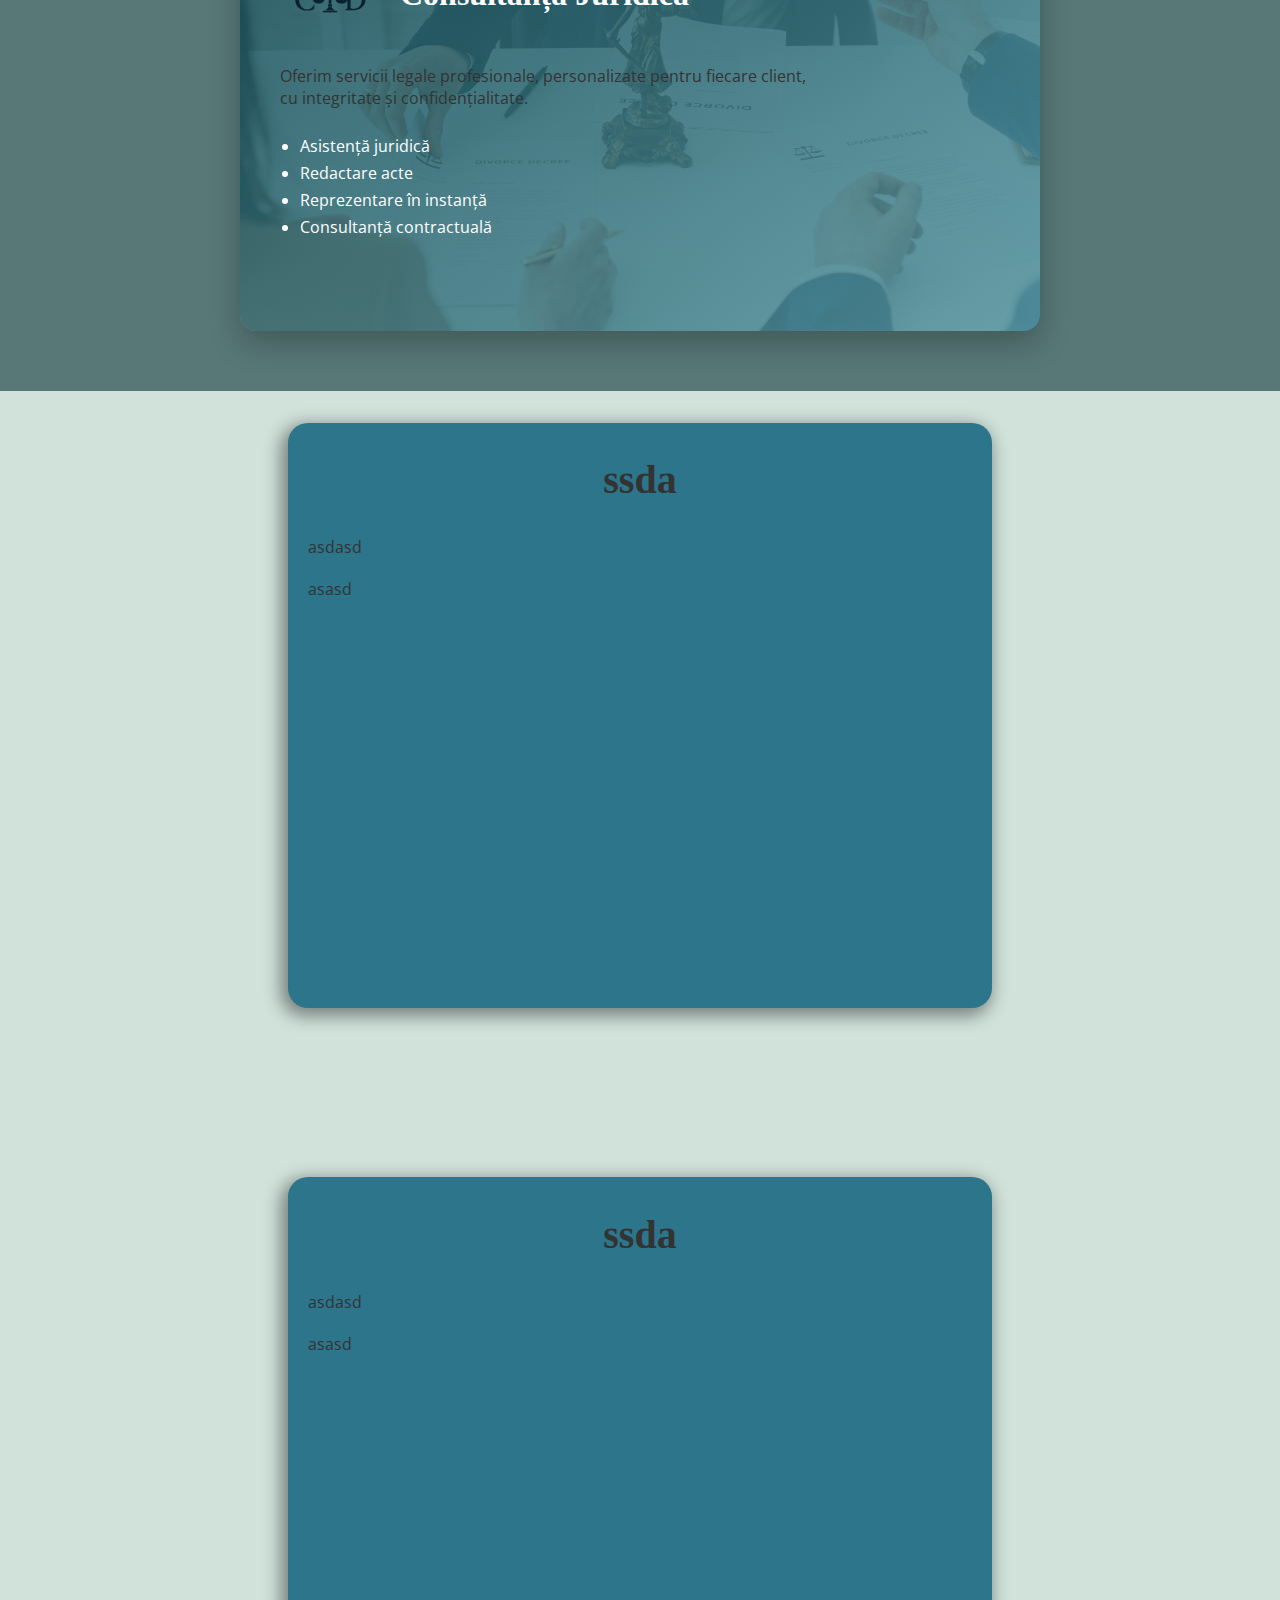
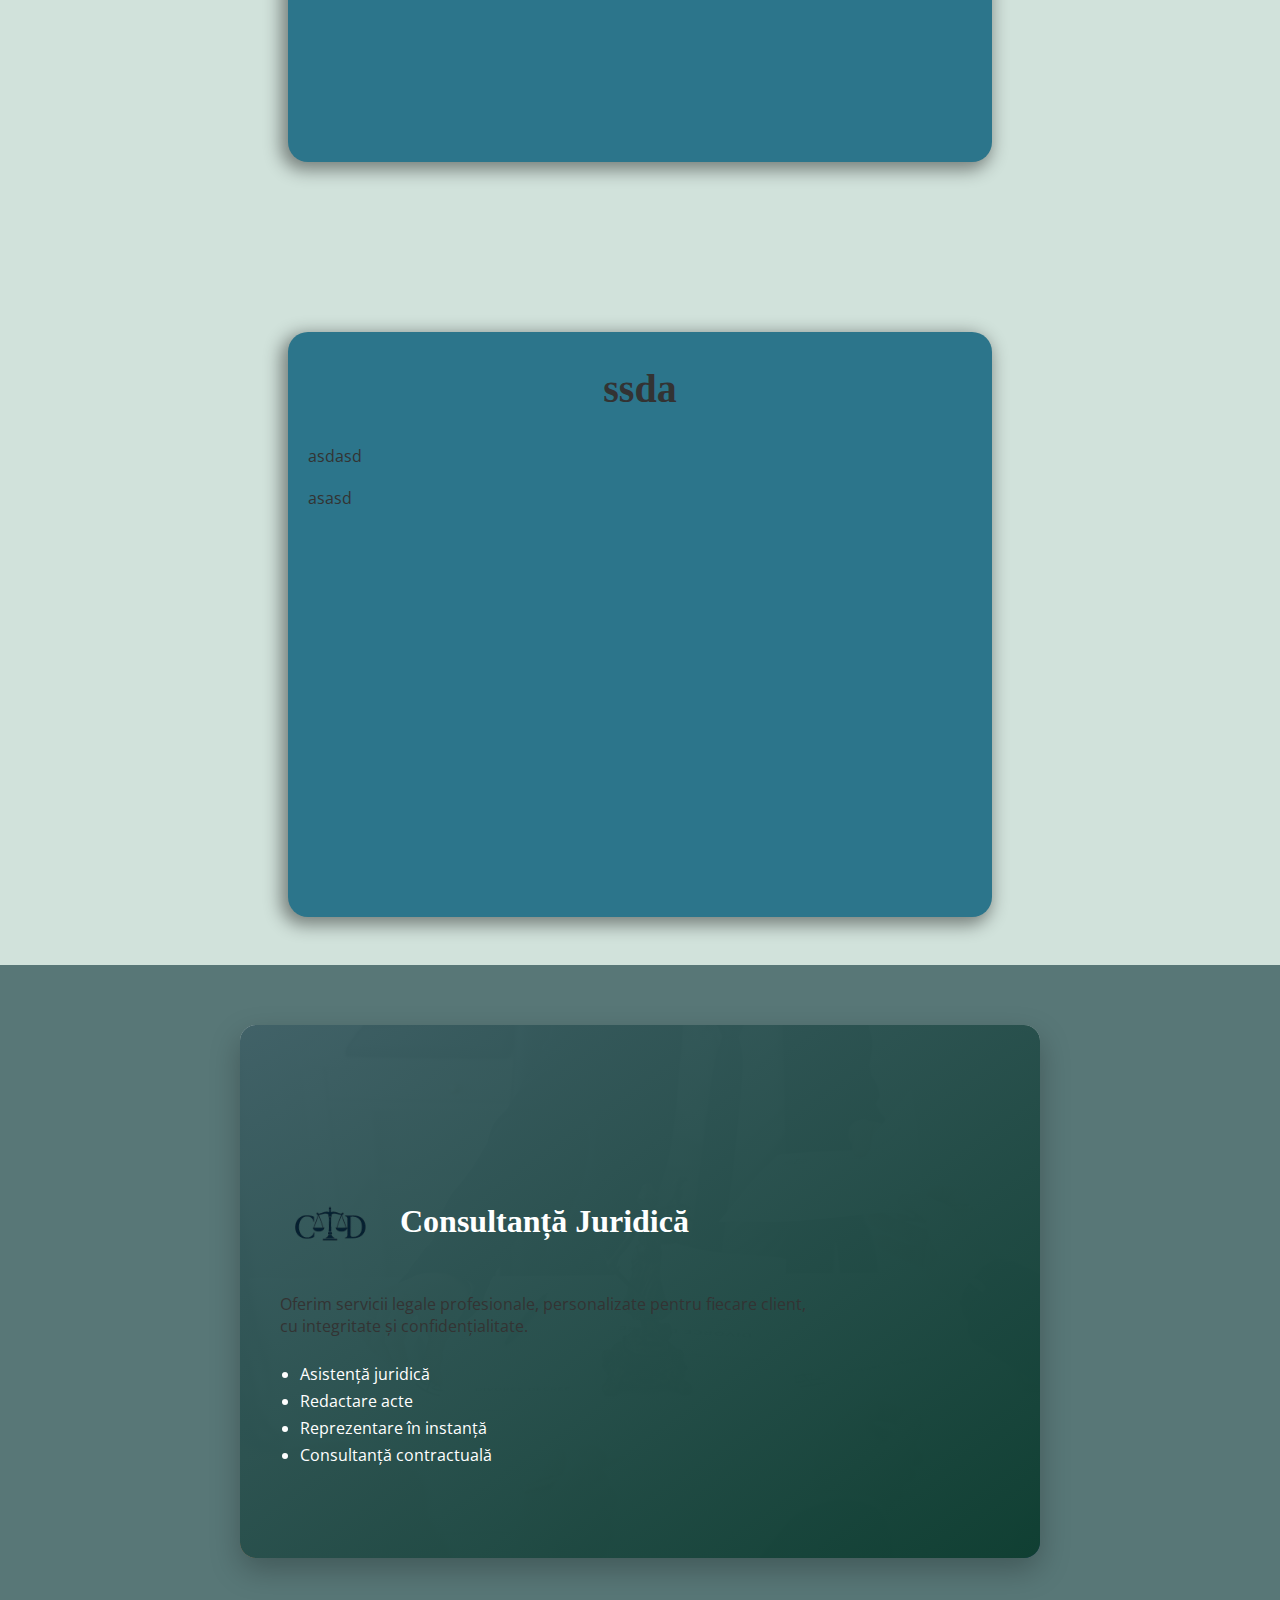
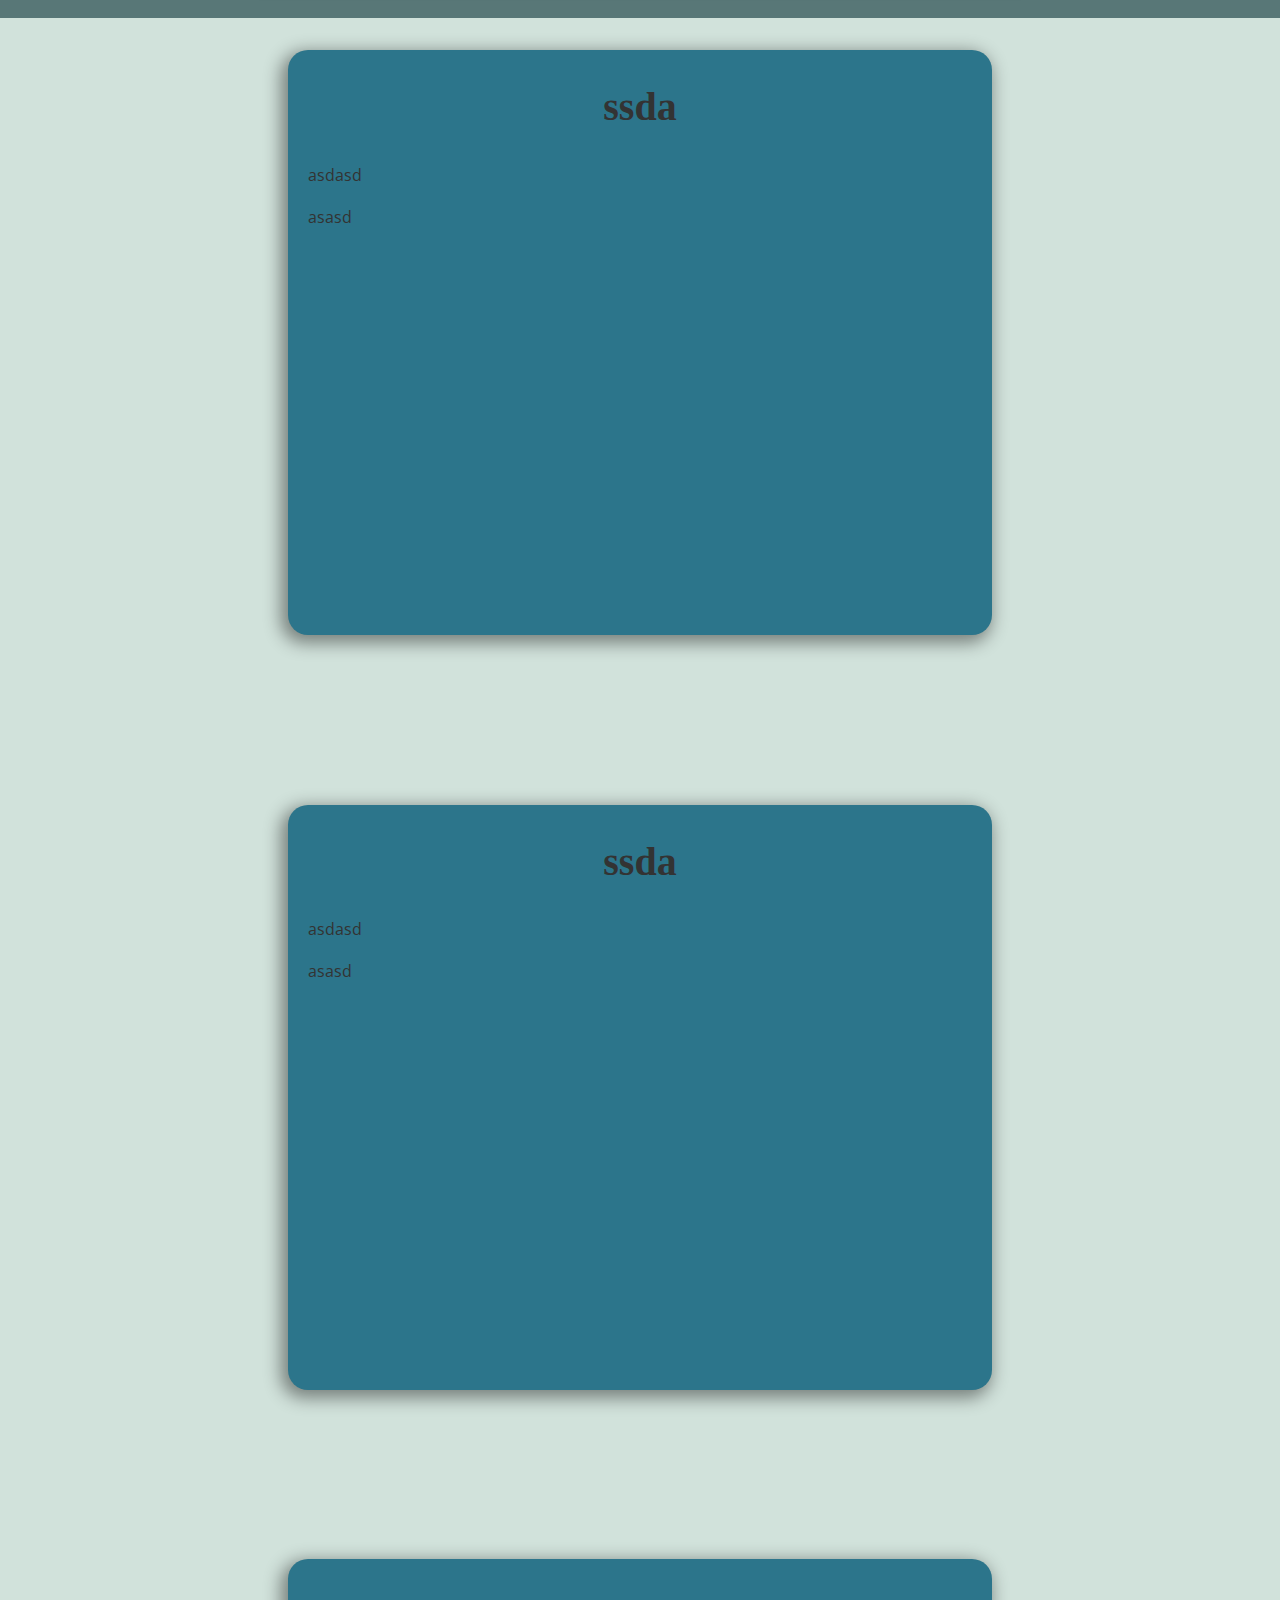
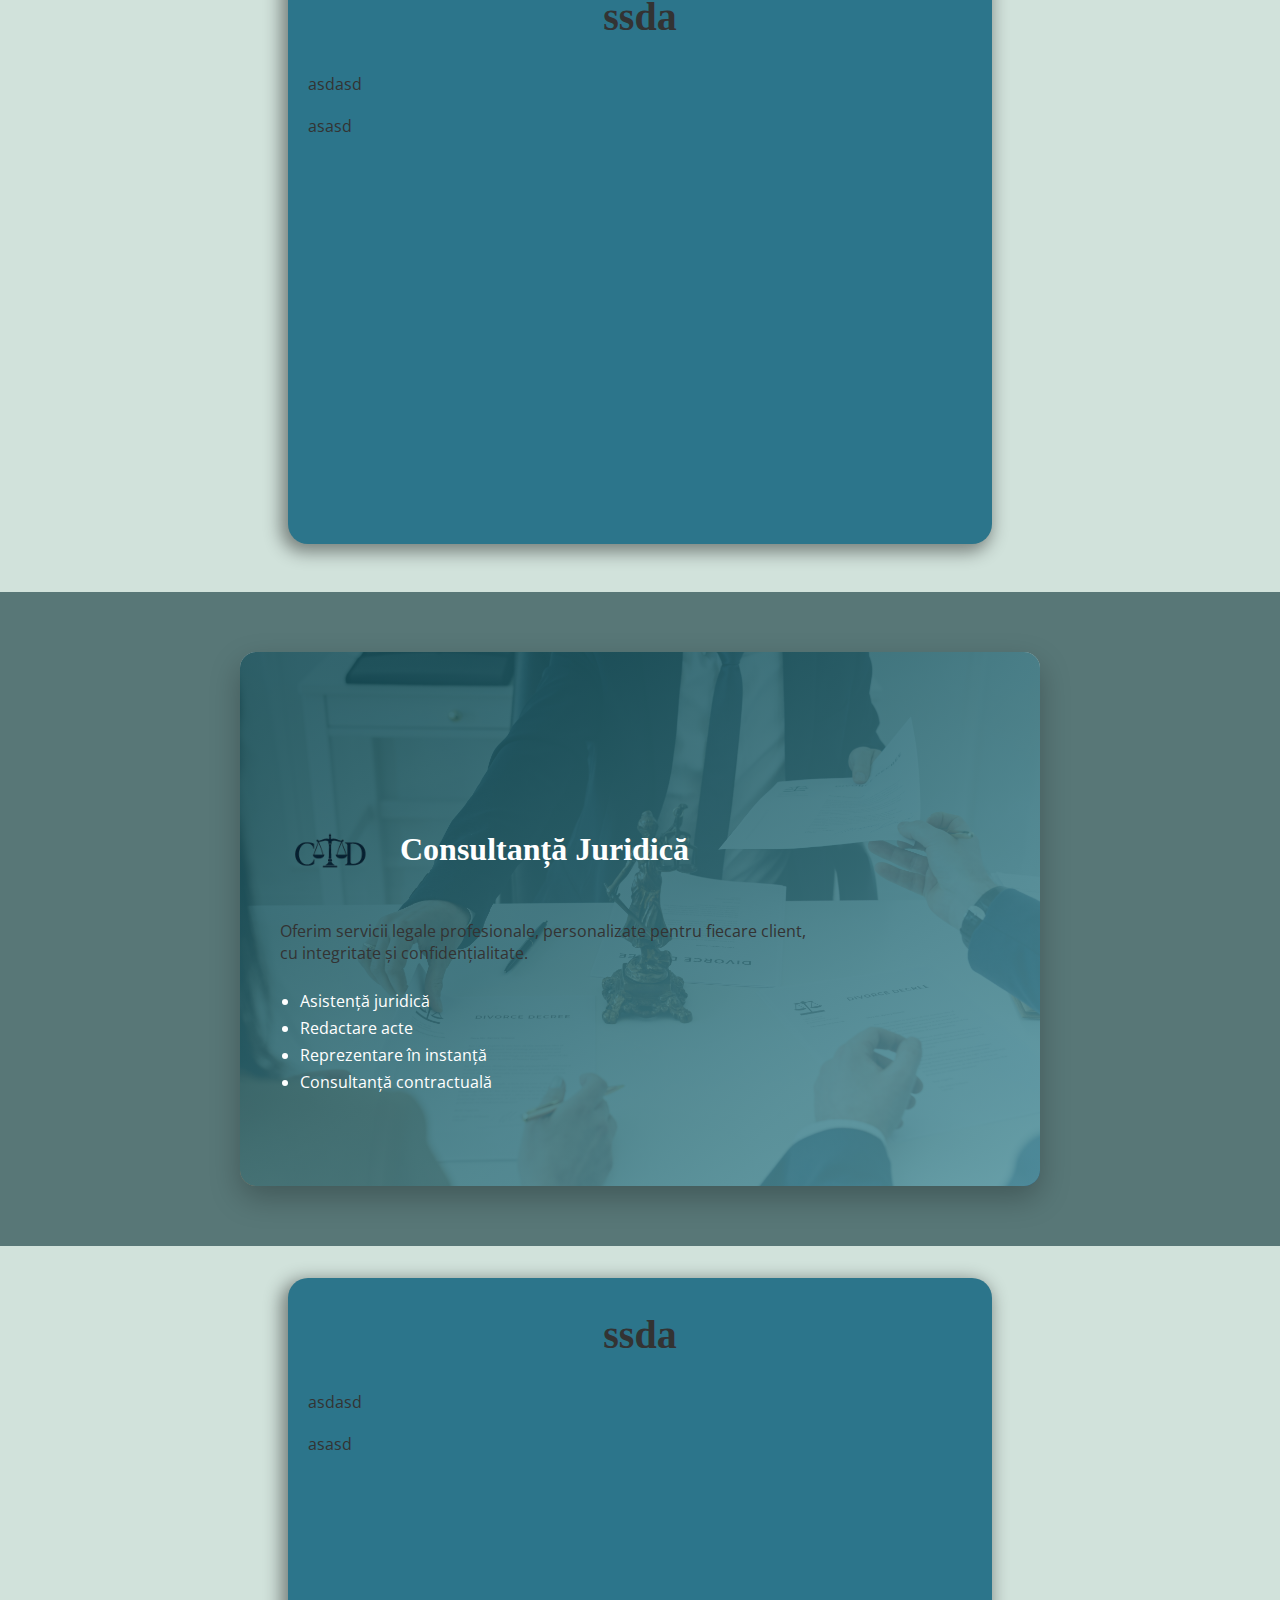
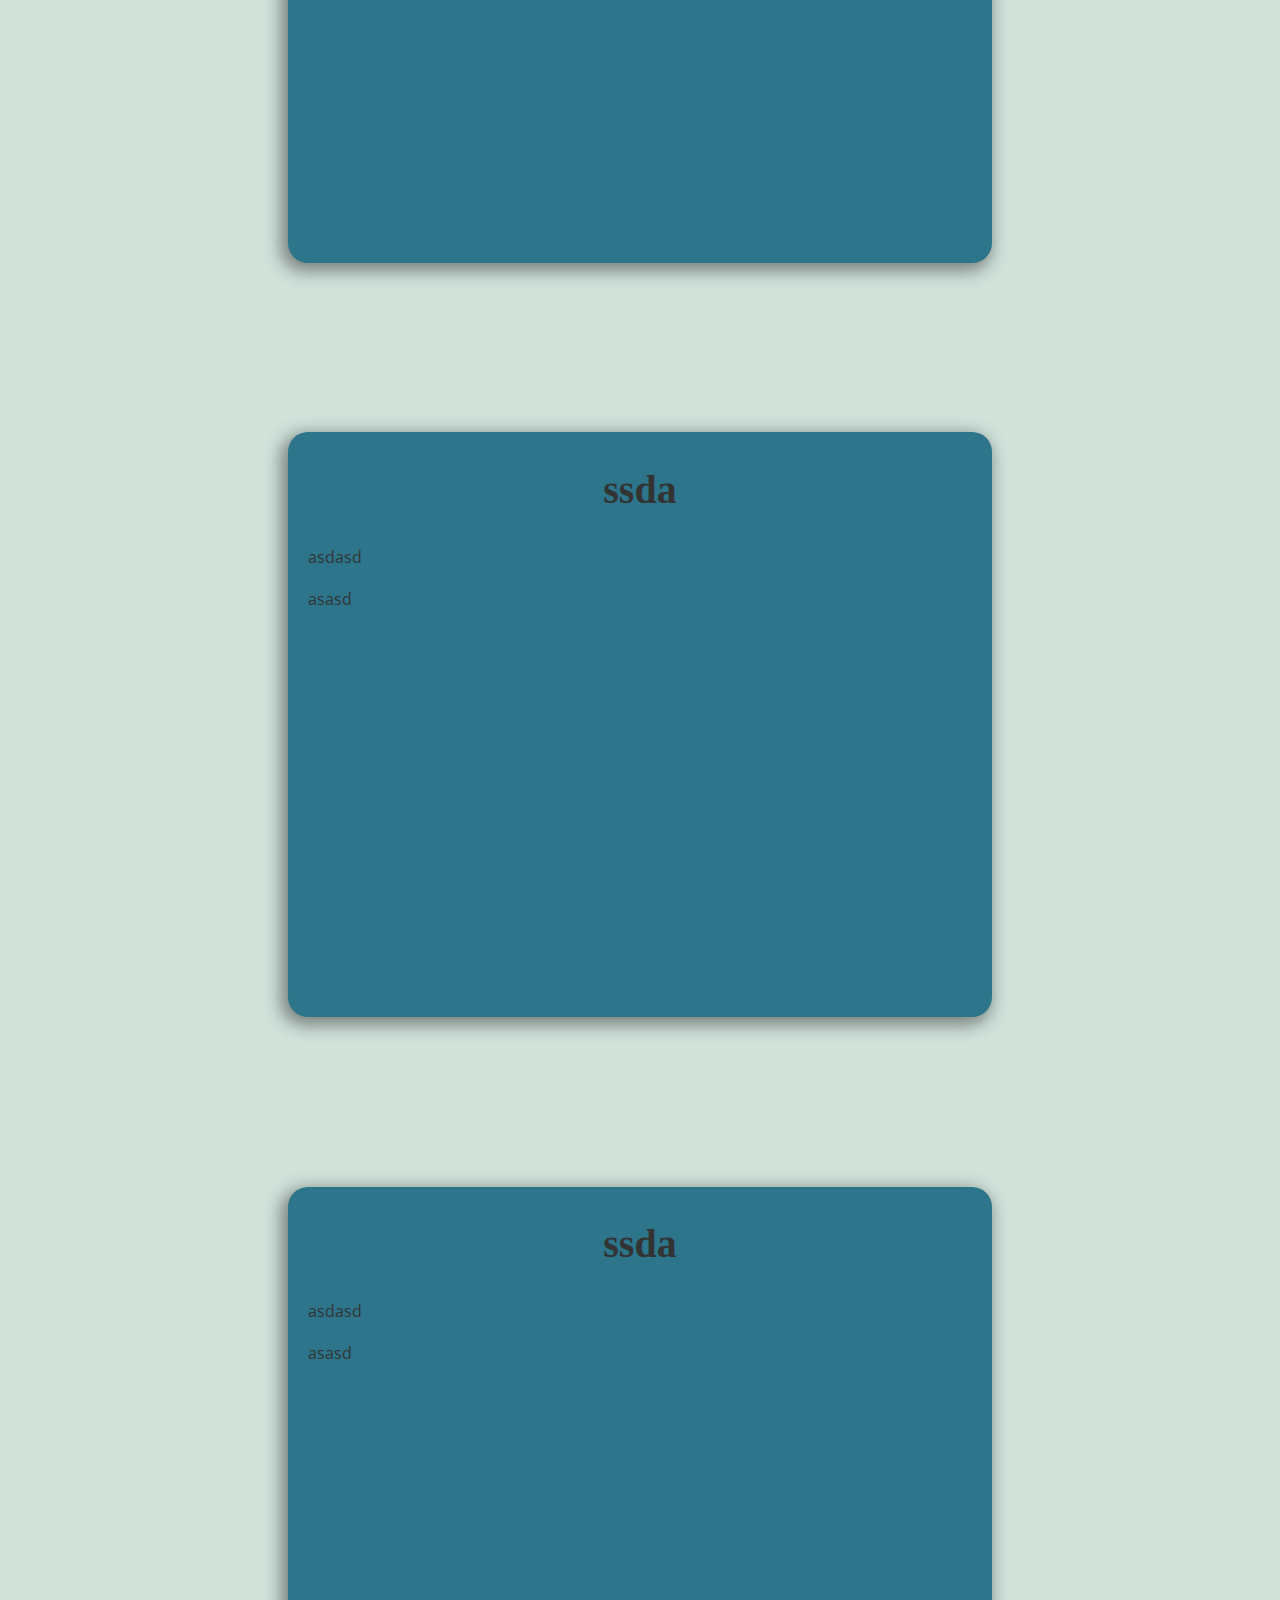
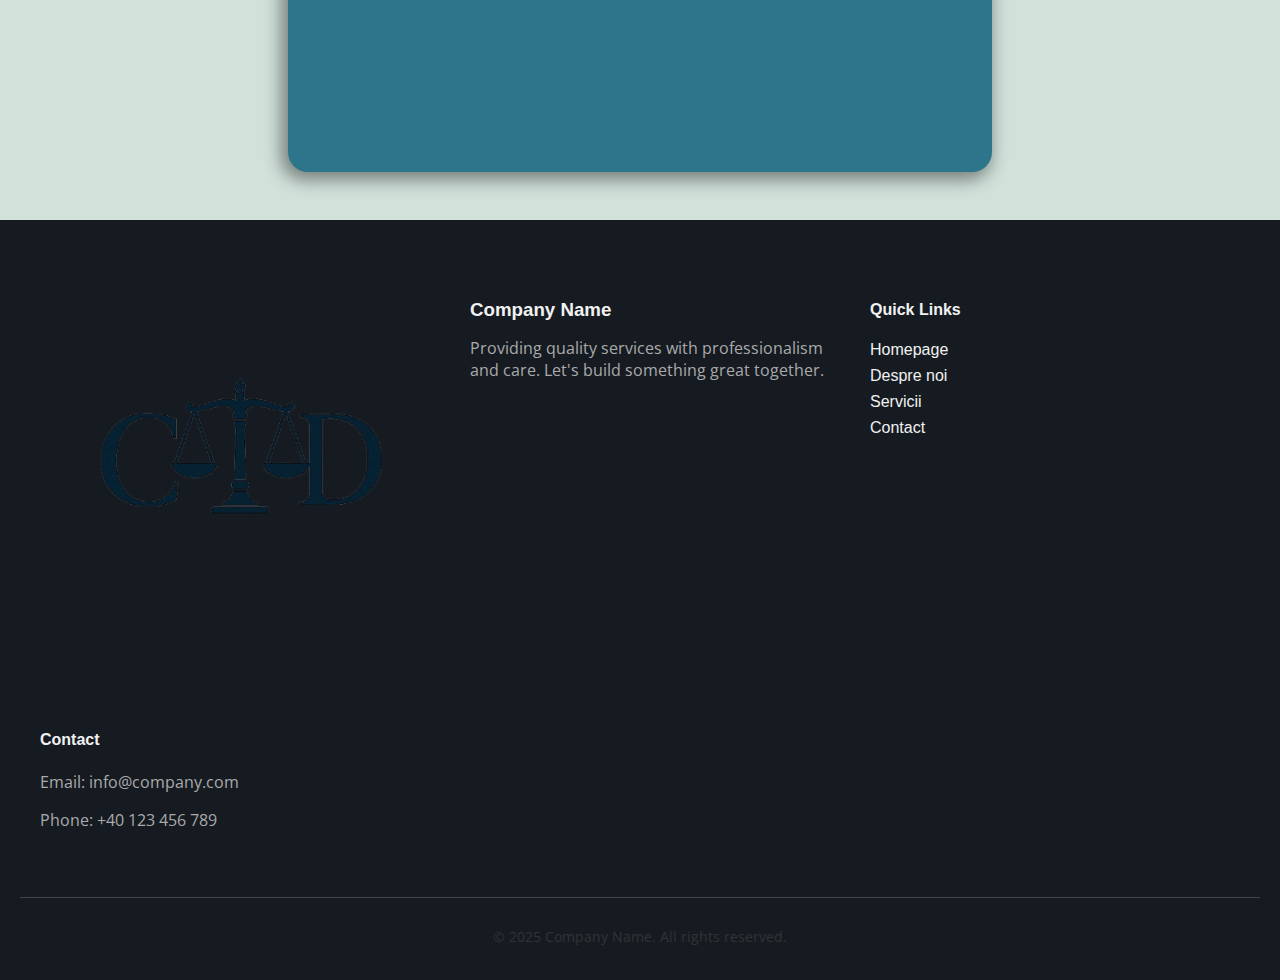
<file: avopacket3/Homesite.html>
<!DOCTYPE html>
<html lang="en">
<head>
  <meta charset="UTF-8">
    <meta name="viewport" content="width=device-width, initial-scale=1.0">
     <link rel="stylesheet" href="styles.css">
     <link href="https://fonts.googleapis.com/css2?family=Poppins:wght@400;600&family=Open+Sans:wght@400;600&display=swap" rel="stylesheet">
     <script defer src="java.js"></script>
     
     
    <title>Cojocaru Dorina-avocat</title>
</head>
<body style=" font-family: 'Open Sans', sans-serif; color: #333;"  >
    <div class="container">
    <div class="hed">
        <p class="emoji">⏰ Luni-Vineri 9-11</p>
        <div class="logocontainer"><img src="logo.png" class="logo"/></div>
    <h1 style="font-size: 20px; color: beige;" >niggatron</h1>
</div>
<div class="logocontainer"></div>
</div>
<!-- Mobile Menu -->
<header class="mobile-header">
  <div class="menu-toggle" id="mobile-menu">
    <span></span>
    <span></span>
    <span></span>
  </div>
  <nav class="mobile-nav-links" id="nav-links">
    <a href="Homesite.html">Pagina Principală</a>
    <a href="Despre noi.html">Despre noi</a>
    <a href="Servicii.html">Servicii</a>
    <a href="Contact.html">Contact</a>
    <a class="programare" href="Contact.html">Solicită o programare</a>
  </nav>
</header>

<section class="skibidi">
<nav class="menu">
  <div style="margin-left: 100px;margin-top: 25px;">
   <a class="detalii" href="Contact.html" style="text-decoration: none;" >Contact</a>
   <a  class="detalii" href="Servicii.html" style="text-decoration: none;">Servicii</a>
   <a class="detalii" href="Despre noi.html" style="text-decoration: none;">Despre noi</a>
 <a class="detalii" href="Homesite.html" style="text-decoration: none;">Pagina Principala</a>
 </div>
  <a class="programare" href="Contact.html">Solicită o programare</a>
</nav>
<section class="imgcontainer1" style="background-color: #34574faf">
   <h1 style=" color:  #e7e4e4; font-size: 20px;">Avocat Dorina Cojocaru</h1> 
  <img class="imaj1"  alt="Sliding Image" src="avo 2.jpg" style=" width: 200px;  text-align: left;">
  </section>
</section>
<div style="background-color: #d1e2db ;">
<div class="paragraf1" >
<h2 class="hf" style="color: #333; margin-bottom: auto;">Avocat Dorina Cojocaru</h2>
<div class="color"></div>
<p  style=" color: #333;">
Avocat Dorina Cojocaru este membru al Uniunii Naționale a Barourilor din România (UNBR) și face parte din Baroul Sibiu.
 	Absolventă a  Facultății de Drept din cadrul Universității TRANSILVANIA din Brașov, în anul 2002, Dorina Cojocaru și-a continuat instruirea în domeniul dreptului, cu studii de masterat în “Instituţii de drept privat român” (masterat absolvit în anul 2010) la Facultatea de Drept ”Simion Bărnuțiu” din cadrul Universității LUCIAN BLAGA din Sibiu. În perioada 2019-2021 și-a desăvârșit pregătirea profesională, urmând studiile Institutului Național de Pregătire și Perfecționare a Avocaților – Centrul Teritorial Brașov.
Experienţa sa profesională s-a axat pe asistenţă şi reprezentare în litigii, dar şi consultaţă în domenii precum: dreptul familiei, inclusiv asistența juridică a victimelor violenței domestice; dreptul penal; dreptul civil; dreptul contravențional. De asemenea, asigură reprezentarea persoanelor fizice și juridice în fața instituțiilor statului, altele decât instanțele de judecată, parchetele sau poliția, contribuind la soluționarea într-un mod optim și eficient al diverselor situații întâlnite în practică. 
Asigură soluționarea solicitărilor cu caracter necontencios precum redactarea de notificări, adrese și corespondență juridică, obținerea apostilării actelor și a traducerilor legalizate, asistarea sau reprezentarea părților în cadrul medierii, concilierii sau negocierilor. 
Dincolo de studii universitare și servicii juridice, Dorina Cojocaru este o persoană implicată, care abordează cu seriozitate și empatie relația cu fiecare client în parte, găsind soluțiile juridice potrivite, pentru a ajunge la un rezultat optim pentru solicitant.</p>
  </div>
  </div>
<div class="wrapper">
  <div class="image-card">
    <img src="pexels-karolina-grabowska-7876051.jpg" alt="Legal Service">
    <div class="overlay">
      <div style="display: flex; gap: 20px;" class="log2">
      <img src="logo.png" style="width: 100px;"/>
      <h2>Consultanță Juridică</h2></div>
      <p>Oferim servicii legale profesionale, personalizate pentru fiecare client,<br>
        cu integritate și confidențialitate.</p>
      <ul>
        <li>Asistență juridică</li>
        <li>Redactare acte</li>
        <li>Reprezentare în instanță</li>
        <li>Consultanță contractuală</li>
      </ul>
    </div>
  </div>
</div>
<div class="containercol" style="background-color: #d1e2db ;">
  <div class="column">
<div class="overlay1">
  <h2>ssda</h2>
  <p>asdasd</p>
</div>
<div class="undero">
<p>asasd</p>
</div>
  </div>
    <div class="column">
<div class="overlay1">
  <h2>ssda</h2>
  <p>asdasd</p>
</div>
<div class="undero">
<p>asasd</p>
</div>
  </div>
    <div class="column">
<div class="overlay1">
  <h2>ssda</h2>
  <p>asdasd</p>
</div>
<div class="undero">
<p>asasd</p>
</div>
  </div> 
</div>
<div class="wrapper">
  <div class="image-card">
    <img src="pexels-karolina-grabowska-7876051.jpg" alt="Legal Service">
    <div class="overlay" style=" background: linear-gradient(to bottom right, rgba(63, 96, 102, 0.986), rgb(10, 59, 44));">
      <div style="display: flex; gap: 20px;" class="log2">
      <img src="logo.png" style="width: 100px;"/>
      <h2>Consultanță Juridică</h2></div>
      <p>Oferim servicii legale profesionale, personalizate pentru fiecare client,<br>
        cu integritate și confidențialitate.</p>
      <ul>
        <li>Asistență juridică</li>
        <li>Redactare acte</li>
        <li>Reprezentare în instanță</li>
        <li>Consultanță contractuală</li>
      </ul>
    </div>
  </div>
</div>
<div class="containercol" style="background-color: #d1e2db ;">
  <div class="column">
<div class="overlay1">
  <h2>ssda</h2>
  <p>asdasd</p>
</div>
<div class="undero">
<p>asasd</p>
</div>
  </div>
    <div class="column">
<div class="overlay1">
  <h2>ssda</h2>
  <p>asdasd</p>
</div>
<div class="undero">
<p>asasd</p>
</div>
  </div>
    <div class="column">
<div class="overlay1">
  <h2>ssda</h2>
  <p>asdasd</p>
</div>
<div class="undero">
<p>asasd</p>
</div>
  </div> 
</div>
<div class="wrapper">
  <div class="image-card">
    <img src="pexels-karolina-grabowska-7876051.jpg" alt="Legal Service">
    <div class="overlay">
      <div style="display: flex; gap: 20px;" class="log2">
      <img src="logo.png" style="width: 100px;"/>
      <h2>Consultanță Juridică</h2></div>
      <p>Oferim servicii legale profesionale, personalizate pentru fiecare client,<br>
        cu integritate și confidențialitate.</p>
      <ul>
        <li>Asistență juridică</li>
        <li>Redactare acte</li>
        <li>Reprezentare în instanță</li>
        <li>Consultanță contractuală</li>
      </ul>
    </div>
  </div>
</div>
<div class="containercol" style="background-color: #d1e2db ;">
  <div class="column">
<div class="overlay1">
  <h2>ssda</h2>
  <p>asdasd</p>
</div>
<div class="undero">
<p>asasd</p>
</div>
  </div>
    <div class="column">
<div class="overlay1">
  <h2>ssda</h2>
  <p>asdasd</p>
</div>
<div class="undero">
<p>asasd</p>
</div>
  </div>
    <div class="column">
<div class="overlay1">
  <h2>ssda</h2>
  <p>asdasd</p>
</div>
<div class="undero">
<p>asasd</p>
</div>
  </div> 
</div>
 <footer class="site-footer">
  <div class="footer-container">
    <img src="logo.png" style="width: 400px"/>
    <div class="footer-about">
      <h3>Company Name</h3>
      <p>Providing quality services with professionalism and care. Let's build something great together.</p>
    </div>

    <div class="footer-links">
      <h4>Quick Links</h4>
      <ul>
        <li><a href="Homesite.html">Homepage</a></li>
        <li><a href="Despre noi.html">Despre noi</a></li>
        <li><a href="Servicii.html">Servicii</a></li>
        <li><a href="Contact.html">Contact</a></li>
      </ul>
    </div>

    <div class="footer-contact">
      <h4>Contact</h4>
      <p>Email: info@company.com</p>
      <p>Phone: +40 123 456 789</p>
    </div>
  </div>

  <div class="footer-bottom">
    <p>&copy; 2025 Company Name. All rights reserved.</p>
  </div>
</footer>
</body>
</html>
</file>
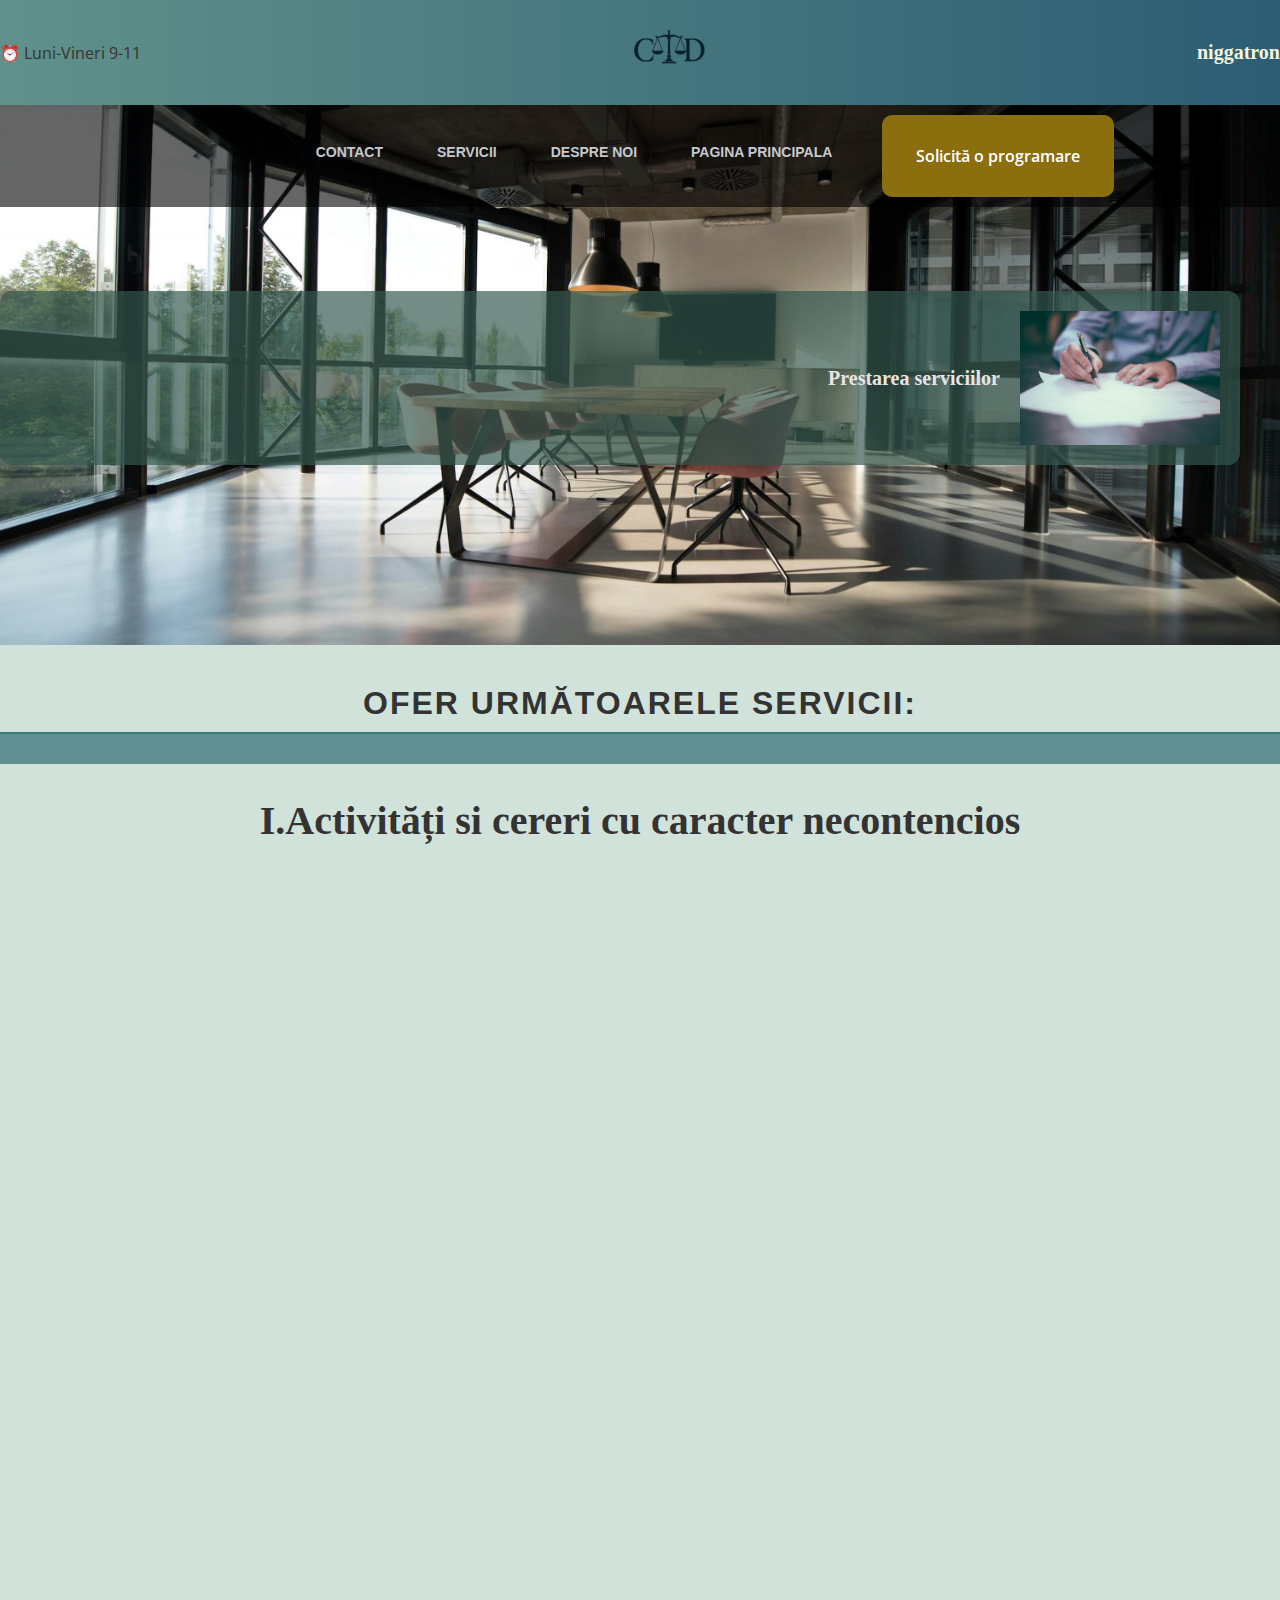
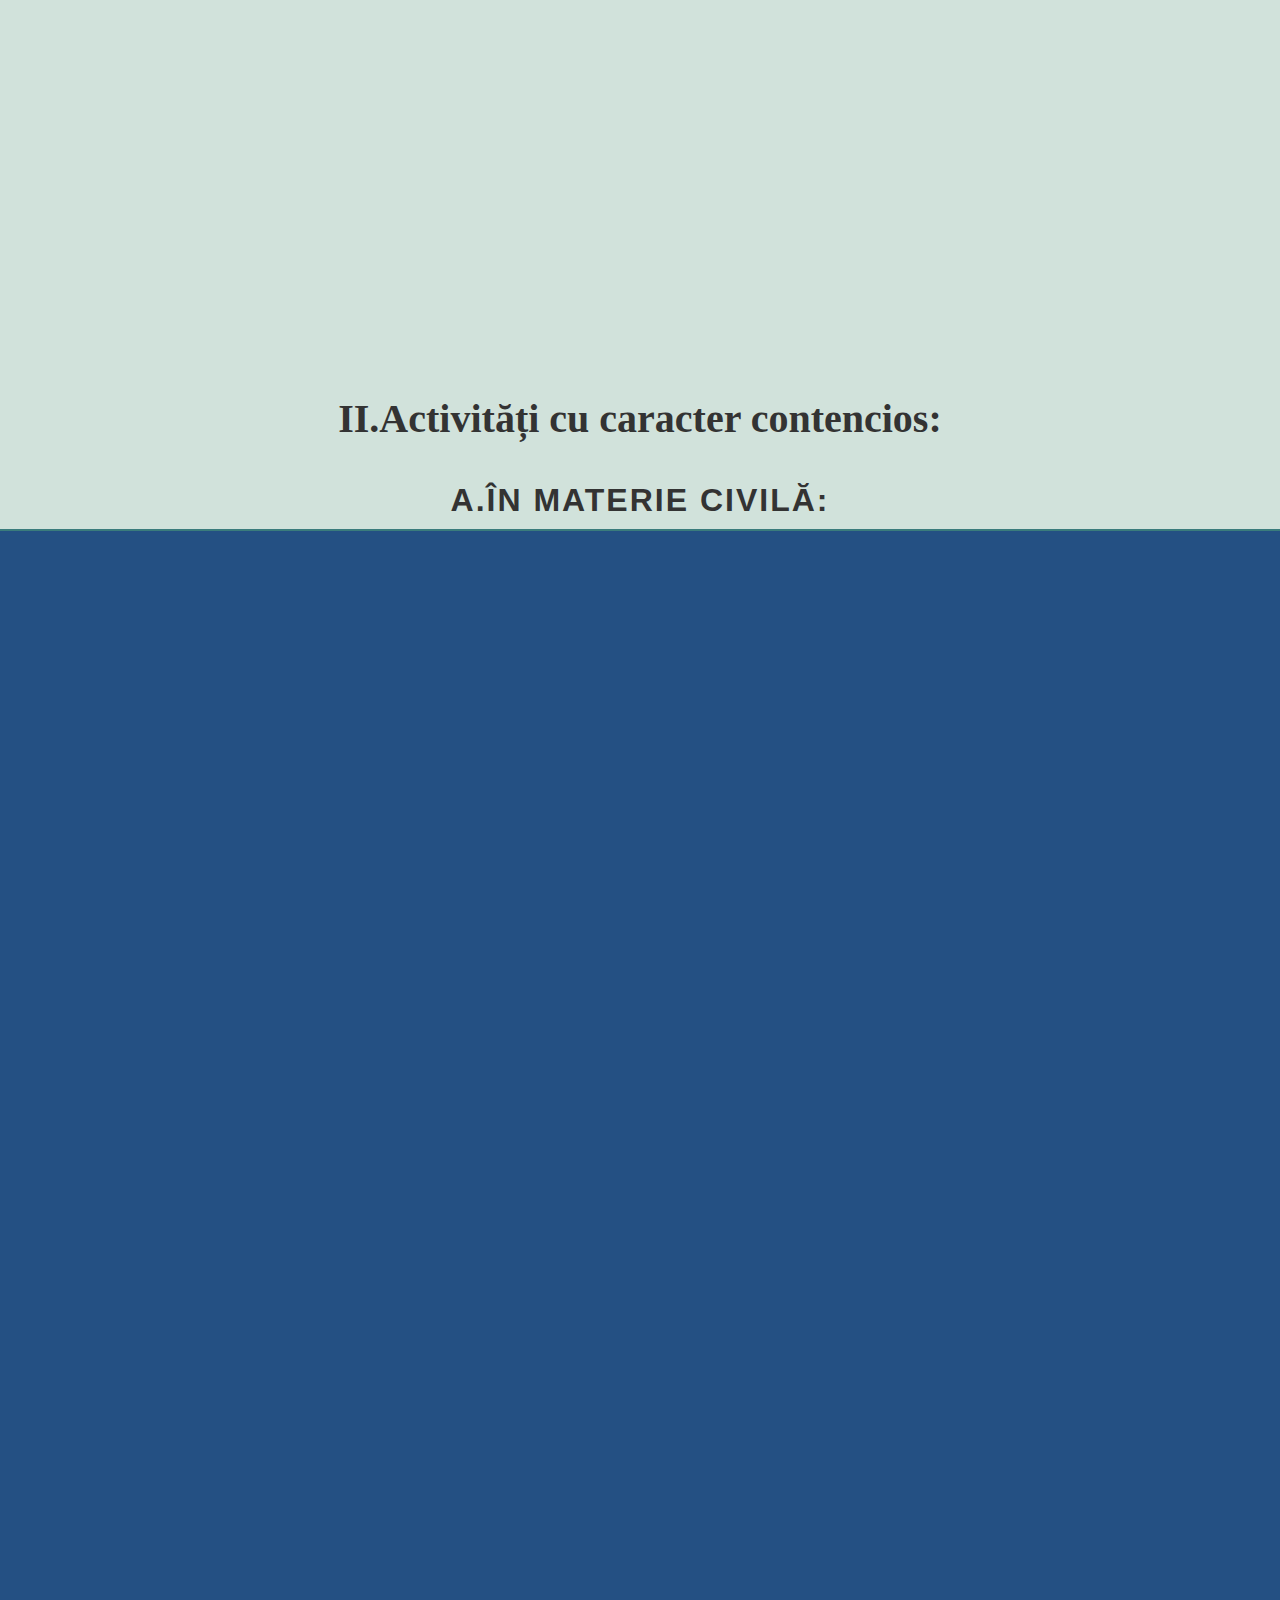
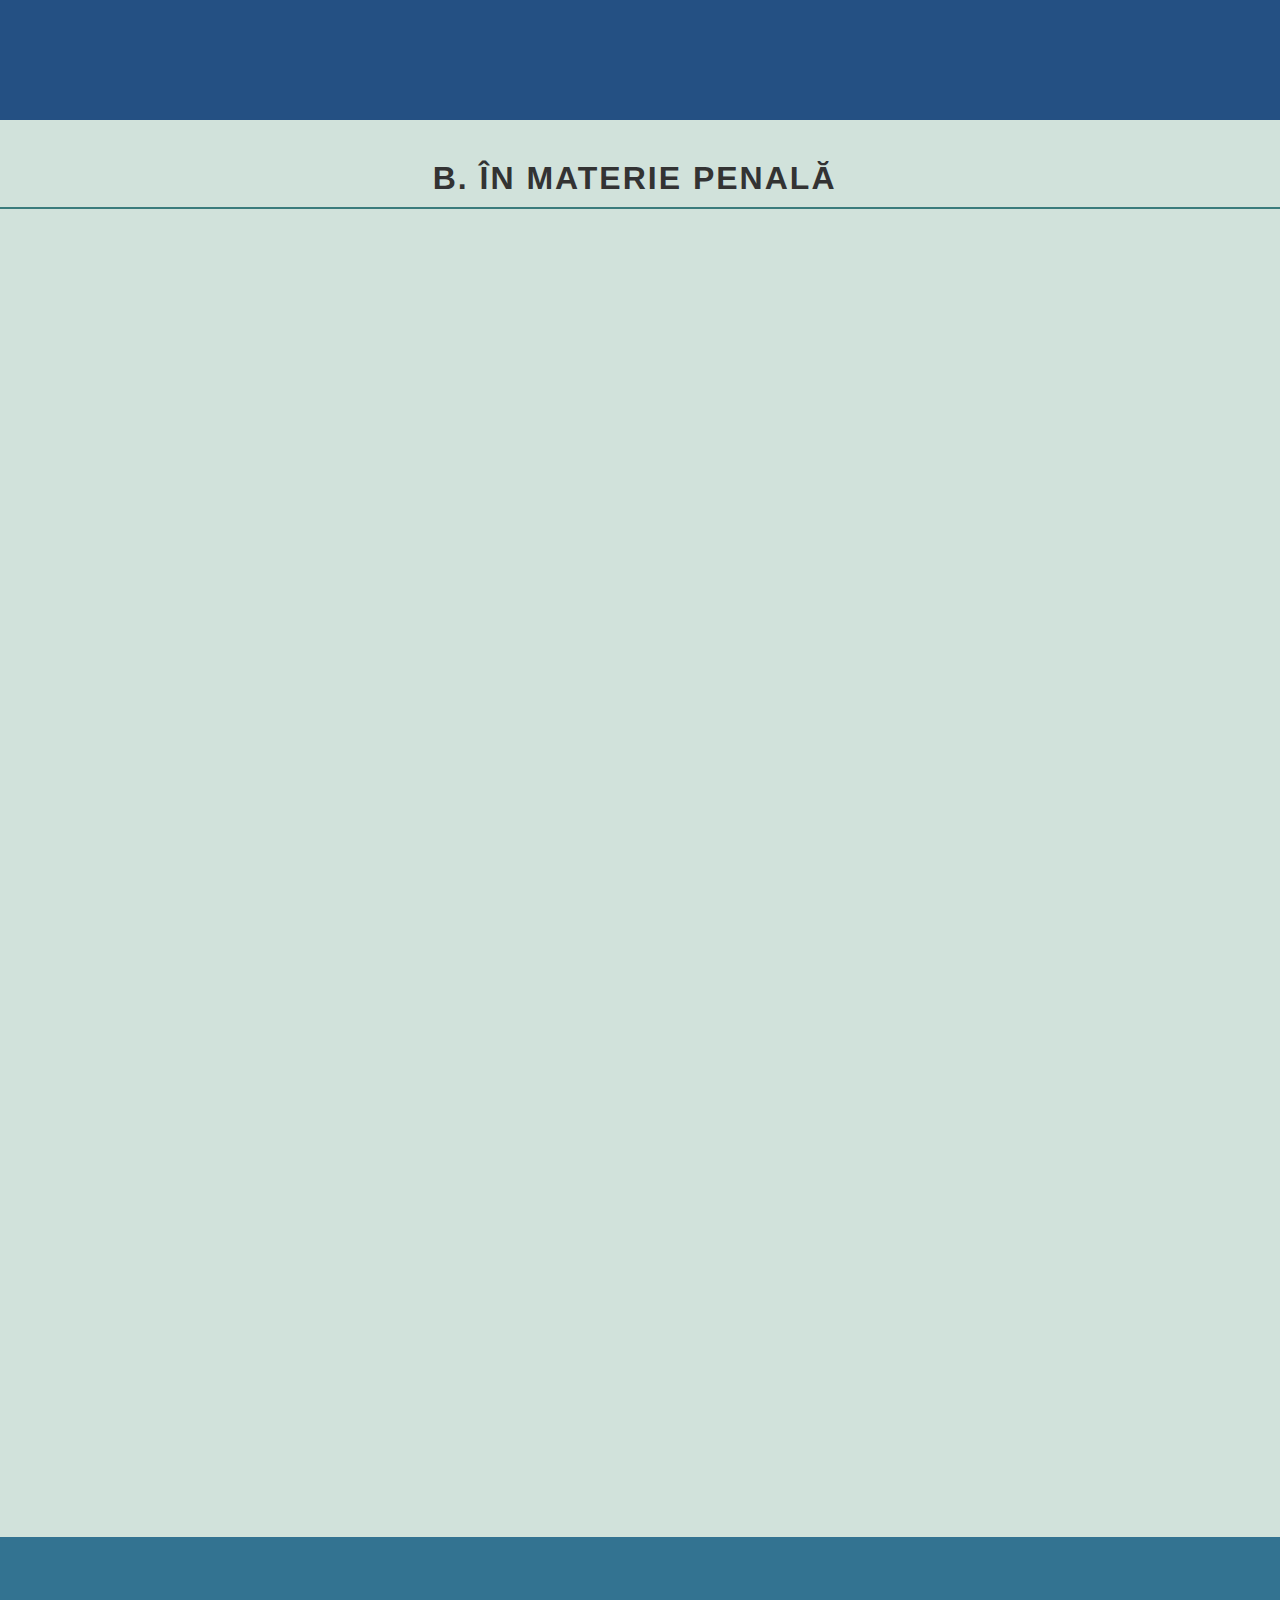
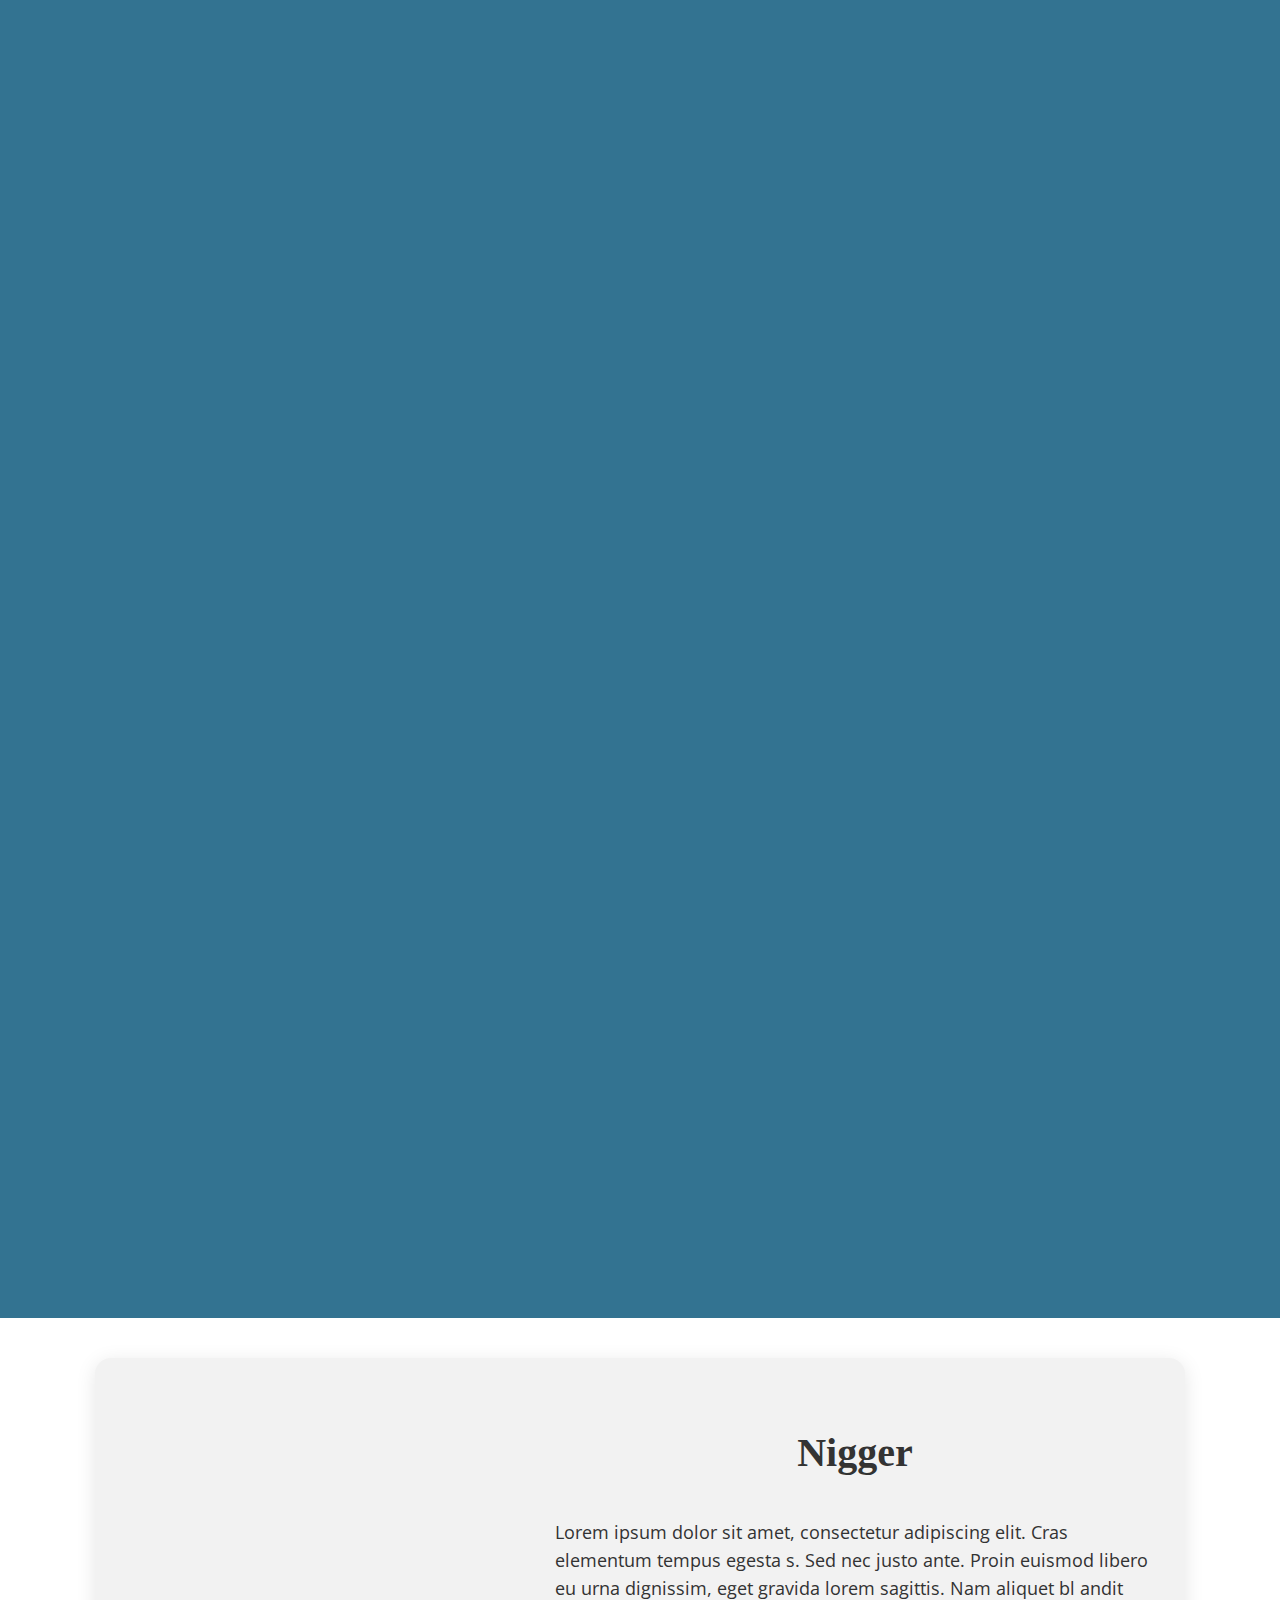
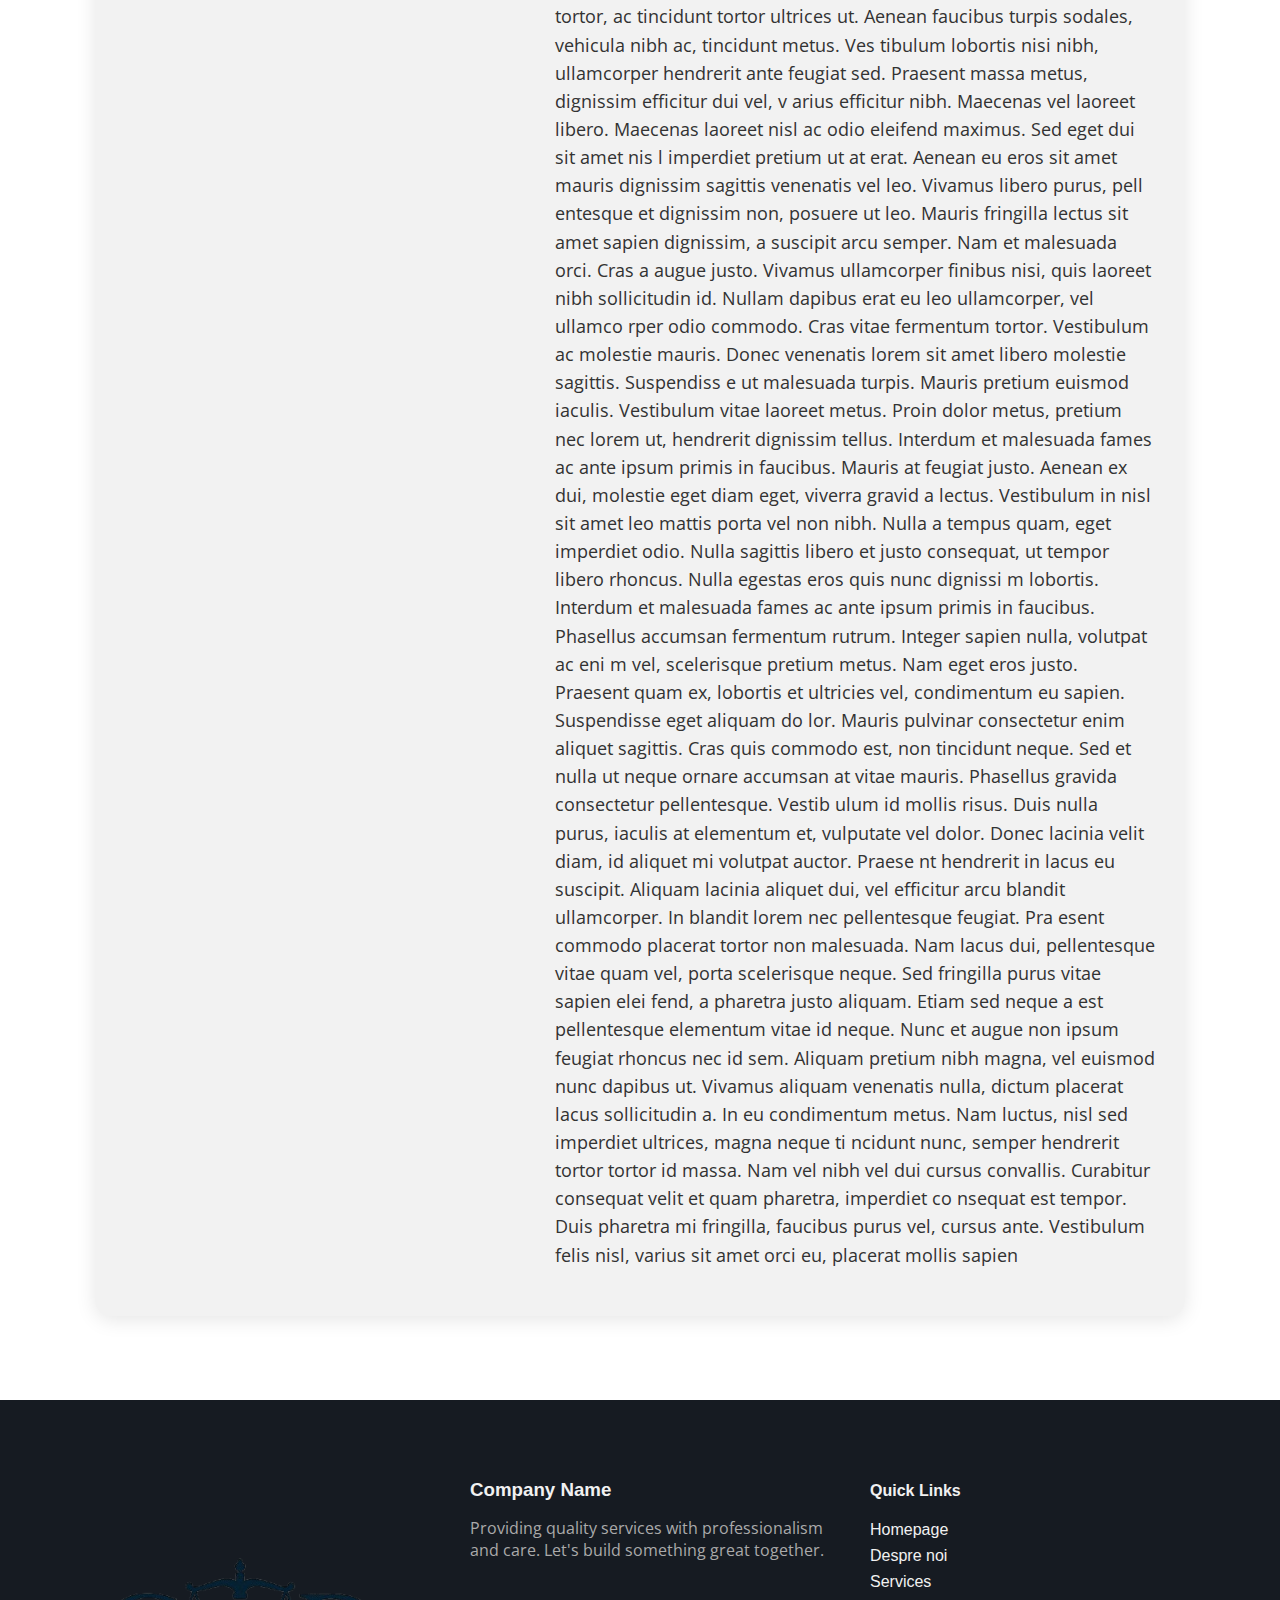
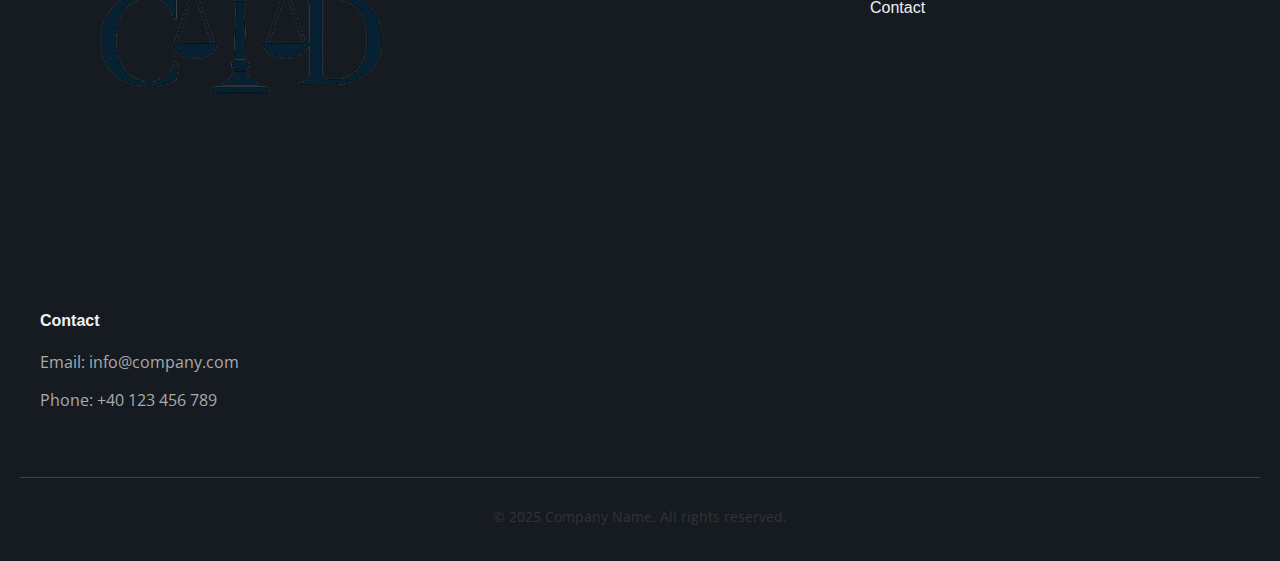
<file: avopacket3/Servicii.html>
<!DOCTYPE html>
<html lang="en">
<head>
    <meta charset="UTF-8">
    <meta name="viewport" content="width=device-width, initial-scale=1.0">
     <link rel="stylesheet" href="styles.css">
     <link href="https://fonts.googleapis.com/css2?family=Poppins:wght@400;600&family=Open+Sans:wght@400;600&display=swap" rel="stylesheet">
     <script defer src="java.js"></script>
     
     
    <title>Cojocaru Dorina-avocat</title>
</head>
<body style=" font-family: 'Open Sans', sans-serif; color: #333;"  >
       <div class="container">
    <div class="hed">
        <p class="emoji">⏰ Luni-Vineri 9-11</p>
        <div class="logocontainer"><img src="logo.png" class="logo"/></div>
    <h1 style="font-size: 20px; color: beige;" >niggatron</h1>
</div>
<div class="logocontainer"></div>
</div>
<!-- Mobile Menu -->
<header class="mobile-header">
  <div class="menu-toggle" id="mobile-menu">
    <span></span>
    <span></span>
    <span></span>
  </div>
  <nav class="mobile-nav-links" id="nav-links">
    <a href="index.html">Pagina Principală</a>
    <a href="Despre noi.html">Despre noi</a>
    <a href="Servicii.html">Servicii</a>
    <a href="Contact.html">Contact</a>
    <a class="programare" href="Contact.html">Solicită o programare</a>
  </nav>
</header>

<section class="skibidi">
<nav class="menu">
   <div style="margin-left: 100px;margin-top: 25px;">
   <a class="detalii" href="Contact.html" style="text-decoration: none;" >Contact</a>
   <a  class="detalii" href="Servicii.html" style="text-decoration: none;">Servicii</a>
   <a class="detalii" href="Despre noi.html" style="text-decoration: none;">Despre noi</a>
 <a class="detalii" href="Homesite.html" style="text-decoration: none;">Pagina Principala</a>
 </div>
   <a class="programare" href="Contact.html">Solicită o programare</a>
</nav>
<section class="imgcontainer1" style="background-color: #34574faf">
  <h1 style=" color:  #e7e4e4; font-size: 20px;">Prestarea serviciilor</h1> 
  <img class="imaj1"  alt="Sliding Image" src="scott-graham-OQMZwNd3ThU-unsplash.jpg" style=" width: 200px;  text-align: left;">
  </section>
</section>
  <div style="background-color: #d1e2db ;">
<h2 class="hf" style="color: #333; margin-bottom: auto;">Ofer următoarele servicii:</h2>
<div class="color"></div>
<h2>I.Activități si cereri cu caracter necontencios</h2>
<div class="contsec">
<section class="sec1" >
    <h2 class="hsq">Domeniul juridic</h2>
    <p style="text-align: center;margin-top: 40px; background: #4ca3af; padding: 10%; ">
      Activități de obținere a apostilării actelor și traduceri legalizate;<br>
      Asistarea sau reprezentarea părții la mediere, conciliere, negociere; <br>
      Asistarea sau reprezentarea părții în fața instituțiilor publice (altele decât instanțe / parchete / poliție)  sau altor persoane de drept privat;
    </p>
</section>
<section class="sec2">
    <h2 class="hsq" >Dreptul civil</h2>
    <p style="text-align: center; margin-top: 40px;  background: #4ca3af; padding: 10%;">Consultațiile juridice, redactare de acte juridice tranzacții, contracte civile, acte adiționale, statute și acte constitutive pentru înființarea unor persoane juridice;<br> 
    Redactarea de notificări, adrese, corespondență cu caracter juridic;
  <br>
<br>
<br></p>
</section>
</div>
<h2>II.Activități cu caracter contencios: </h2>
<h2 class="hf" style="color: #333; margin-bottom: auto;">A.În materie civilă:</h2>
<div class="contsec" style="background-color: rgb(36, 80, 131); padding-bottom: 60px;">
<section class="sec1">
    <h2 class="hsq">Dreptul familiei</h2>
    <p style="text-align: center;margin-top: 40px; background: #4ca3af; padding: 10%; ">
 Acțiuni și cereri referitoare la raporturile de familie: cererea de divorț  cu/fără minori, cererile care nu sunt accesorii cererii de divorț și care au ca obiect: stabilirea locuinței copilului, exercitarea autorității părintești, stabilirea contribuției părinților la cheltuielile de creștere și educare a copiilor, dreptul părintelui sau al altor persoane decât părinții de a avea legături personale cu copilul, locuința familiei; tutelă, curatelă;<br>
 Acțiuni cu caracter special: cereri de scutire de la plata taxei judiciare de timbru, cereri posesorii;
</section>
<section class="sec2">
    <h2 class="hsq" >Drept procesual civil</h2>
    <p style="text-align: center; margin-top: 40px;  background: #4ca3af; padding: 10%;">Cererile privind  litigiile de muncă: contestații împotriva deciziilor emise cu privire la încheierea, executarea, modificarea și încetarea contractului individual de muncă; 
    <br>Formularea și motivarea apelurilor împotriva hotărârii primei instanțe; asistarea sau reprezentarea părții în apel;
    <br>Cereri cu caracter special : cererile de valoare redusă, cererile privind ordonanța de plată, cererile de evacuare din imobilele folosite sau ocupate fără drept, cererile formulate pe cale de ordonanță președințială, cereri de reexaminare;<br><br></p>
</section>
</div>
<h2 class="hf" style="color: #333; margin-bottom: auto;"> B. ÎN MATERIE PENALĂ </h2>
<div class="contsec" background-color: rgb(36, 80, 131); >
<section class="sec1">
    <h2 class="hsq">Urmărirea penală</h2>
    <p style="text-align: center;margin-top: 40px; background: #4ca3af; padding: 10% ">Consultații juridice, prestații ocazionale și/sau redactarea unor acte: consultație juridică și studiere dosar  în materie penala, formularea actului de sesizare, a constituirii de parte civilă, formulare ocazională a unor sesizări, contestații sau cereri, reprezentare în contestații privind măsurile asiguratorii; 
      <br>Camera preliminară: formularea cererilor și excepțiilor, asistența juridică la verificarea legalității măsurii preventive, asistența sau reprezentarea juridică în dezbateri, declararea contestațiilor, motivarea contestației împotriva soluției date în procedura camerei preliminare și sistența sau reprezentarea juridică în dezbateri;<br>
      <br>
  </p>
</section>
<section class="sec2">
    <h2 class="hsq" >Camera preliminară</h2>
    <p style="text-align: center; margin-top: 40px;  background: #4ca3af; padding: 10%;padding-bottom: 120px;">
    Fondul cauzei: formularea în scris a unei cereri, excepții, plângeri sau a unui memoriu, declararea contestațiilor, asistența/reprezentarea juridică a părților în procedura simplificată sau comună, formularea concluziilor scrise, vizând latura penală și civilă a cauzei;   
<br>Apel: formularea în scris și motivarea apelului, asistența/reprezentarea părții în apel în procedura simplificată/comună, formularea concluziilor scrise;
<br>Reabilitarea: formularea cererii, asistența/reprezentarea juridică a părții în cereri de reabilitare, declararea contestației 
</p>
</section>
</div>
<div class="contsec" style="margin-top: 150px;padding-bottom: 200px;background-color: rgb(51, 115, 145);">
<section class="sec1" >
    <h2 class="hsq">Judecarea fondului cauzei</h2>
    <p style="text-align: center; background: #4ca3af; padding: 10%; ">
      Urmărirea penală: asistența sau reprezentarea juridică în fața organelor de urmărire penală, formularea unei cereri, excepții, plângeri, a unui memoriu sau a oricărui alt act, participarea la efectuarea actelor de urmărire penală, asistența sau reprezentarea juridică a subiecților procesuali/părților în cursul medierii sau împăcării ori in vederea tranzacționării, formularea unei cereri de inițiere a acordului de recunoaștere a vinovăției, asistența/reprezentarea juridică a inculpatului în fața procurorului în cursul acordului de recunoaștere a vinovăției, asistența juridică în fața judecătorului de drepturi si libertăți, formularea plângerilor împotriva ordonanței de clasare, asistența/reprezentarea juridică în fața judecătorului de cameră, formularea contestației privind durata procedurii; 
  </p>
</section>
<section class="sec2" >
    <h2 class="hsq">Apelul</h2>
    <p style="text-align: center; background: #4ca3af; padding: 10%; ">
      Urmărirea penală: asistența sau reprezentarea juridică în fața organelor de urmărire penală, formularea unei cereri, excepții, plângeri, a unui memoriu sau a oricărui alt act, participarea la efectuarea actelor de urmărire penală, asistența sau reprezentarea juridică a subiecților procesuali/părților în cursul medierii sau împăcării ori in vederea tranzacționării, formularea unei cereri de inițiere a acordului de recunoaștere a vinovăției, asistența/reprezentarea juridică a inculpatului în fața procurorului în cursul acordului de recunoaștere a vinovăției, asistența juridică în fața judecătorului de drepturi si libertăți, formularea plângerilor împotriva ordonanței de clasare, asistența/reprezentarea juridică în fața judecătorului de cameră, formularea contestației privind durata procedurii; 
  </p>
</section>
</div>
</div>

  <section class="imaj2">
    <img src="avo4.jpg" class="imaj3">
    <div class="pg2">
    <h2>Nigger</h2>
    <p>Lorem ipsum dolor sit amet, consectetur adipiscing elit. Cras elementum tempus egesta
      s. Sed nec justo ante. Proin euismod libero eu urna dignissim, eget gravida lorem sagittis. Nam aliquet bl
      andit tortor, ac tincidunt tortor ultrices ut. Aenean faucibus turpis sodales, vehicula nibh ac, tincidunt metus. Ves
      tibulum lobortis nisi nibh, ullamcorper hendrerit ante feugiat sed. Praesent massa metus, dignissim efficitur dui vel, v
      arius efficitur nibh. Maecenas vel laoreet libero. Maecenas laoreet nisl ac odio eleifend maximus. Sed eget dui sit amet nis
      l imperdiet pretium ut at erat. Aenean eu eros sit amet mauris dignissim sagittis venenatis vel leo. Vivamus libero purus, pell
      entesque et dignissim non, posuere ut leo. Mauris fringilla lectus sit amet sapien dignissim, a suscipit arcu semper. Nam et malesuada orci.

Cras a augue justo. Vivamus ullamcorper finibus nisi, quis laoreet nibh sollicitudin id. Nullam dapibus erat eu leo ullamcorper, vel ullamco
rper odio commodo. Cras vitae fermentum tortor. Vestibulum ac molestie mauris. Donec venenatis lorem sit amet libero molestie sagittis. Suspendiss
e ut malesuada turpis. Mauris pretium euismod iaculis. Vestibulum vitae laoreet metus. Proin dolor metus, pretium nec lorem ut, hendrerit dignissim 
tellus. Interdum et malesuada fames ac ante ipsum primis in faucibus. Mauris at feugiat justo. Aenean ex dui, molestie eget diam eget, viverra gravid
a lectus. Vestibulum in nisl sit amet leo mattis porta vel non nibh.

Nulla a tempus quam, eget imperdiet odio. Nulla sagittis libero et justo consequat, ut tempor libero rhoncus. Nulla egestas eros quis nunc dignissi
m lobortis. Interdum et malesuada fames ac ante ipsum primis in faucibus. Phasellus accumsan fermentum rutrum. Integer sapien nulla, volutpat ac eni
m vel, scelerisque pretium metus. Nam eget eros justo. Praesent quam ex, lobortis et ultricies vel, condimentum eu sapien. Suspendisse eget aliquam do
lor. Mauris pulvinar consectetur enim aliquet sagittis.

Cras quis commodo est, non tincidunt neque. Sed et nulla ut neque ornare accumsan at vitae mauris. Phasellus gravida consectetur pellentesque. Vestib
ulum id mollis risus. Duis nulla purus, iaculis at elementum et, vulputate vel dolor. Donec lacinia velit diam, id aliquet mi volutpat auctor. Praese
nt hendrerit in lacus eu suscipit. Aliquam lacinia aliquet dui, vel efficitur arcu blandit ullamcorper. In blandit lorem nec pellentesque feugiat. Pra
esent commodo placerat tortor non malesuada. Nam lacus dui, pellentesque vitae quam vel, porta scelerisque neque. Sed fringilla purus vitae sapien elei
fend, a pharetra justo aliquam. Etiam sed neque a est pellentesque elementum vitae id neque. Nunc et augue non ipsum feugiat rhoncus nec id sem. Aliquam 
pretium nibh magna, vel euismod nunc dapibus ut.

Vivamus aliquam venenatis nulla, dictum placerat lacus sollicitudin a. In eu condimentum metus. Nam luctus, nisl sed imperdiet ultrices, magna neque ti
ncidunt nunc, semper hendrerit tortor tortor id massa. Nam vel nibh vel dui cursus convallis. Curabitur consequat velit et quam pharetra, imperdiet co
nsequat est tempor. Duis pharetra mi fringilla, faucibus purus vel, cursus ante. Vestibulum felis nisl, varius sit amet orci eu, placerat mollis sapien

  </section>
  <BR>
  <br>
  <!-- Footer -->
  <footer class="site-footer">
  <div class="footer-container">
    <img src="logo.png" style="width: 400px; "/>
    <div class="footer-about">
      <h3>Company Name</h3>
      <p>Providing quality services with professionalism and care. Let's build something great together.</p>
    </div>

    <div class="footer-links">
      <h4>Quick Links</h4>
      <ul>
        <li><a href="Homesite.html">Homepage</a></li>
        <li><a href="Despre noi.html">Despre noi</a></li>
        <li><a href="#">Services</a></li>
        <li><a href="#">Contact</a></li>
      </ul>
    </div>

    <div class="footer-contact">
      <h4>Contact</h4>
      <p>Email: info@company.com</p>
      <p>Phone: +40 123 456 789</p>
    </div>
  </div>

  <div class="footer-bottom">
    <p>&copy; 2025 Company Name. All rights reserved.</p>
  </div>
</footer>
</body>

</html>
</file>
<file: avopacket3/styles.css>
p{
  color: #333;
  font-family: 'Open Sans', sans-serif; 
}

h1,h2{
  text-align: center;
  font-family: 'Playfair Display', serif;
}

h2{
  font-size: 40px;
}
   body {
      margin: 0;
      font-family: sans-serif;
      display: flex;
      flex-direction: column;
      padding: 0;
      box-sizing: border-box;
      overflow-y: scroll; 
    }

    
  .site-footer {
  background-color: #161b22;
  color: #f1f1f1;
  padding: 40px 20px 20px;
  font-family: 'Segoe UI', sans-serif;
}

.footer-about p,
.footer-contact p{
  color: #aaa;
}
.footer-container {
  display: flex;
  flex-wrap: wrap;
  justify-content: space-between;
  gap: 30px;
  max-width: 1200px;
  margin: auto;
}
.footer-about,
.footer-links,
.footer-contact {
  flex: 1 1 300px;
  margin: 20px 0;
}

.footer-about h3 {
  margin-bottom: 10px;
}

.footer-links ul {
  list-style: none;
  padding: 0;
}

.footer-links li {
  margin-bottom: 8px;
}

.footer-links a {
  color: #f1f1f1;
  text-decoration: none;
  transition: color 0.3s;
}

.footer-links a:hover {
  color: #00bcd4;
}

.footer-bottom {
  text-align: center;
  margin-top: 30px;
  border-top: 1px solid #444;
  padding-top: 15px;
  font-size: 0.9em;
  color: #aaa;
}
.hf{
  font-family: 'Segoe UI', Tahoma, Geneva, Verdana, sans-serif;
  font-size: 3rem;
  color: #f2f3f5;
  text-align: center;
  text-transform: uppercase;
  letter-spacing: 2px;
  margin-top: 40px;
  border-bottom: 2px solid #3a7c7c;
  padding-bottom: 10px;
}

@media (max-width:1500px) {
  .hf{
    font-size: 2rem;
  }
}

.hed{
     background: linear-gradient(90deg, #61918a, #2b5d74); 
      box-shadow: 0 10px 20px rgba(0, 0, 0, 0.1);
      display: flex;
       justify-content: space-between;
  align-items: center;
  position: relative;
}


.menu{ 
    display: flex;
    justify-content: center;
    background-color: rgb(0, 0, 0,0.6);
    padding: 10px;
    flex-wrap: wrap;
    border-bottom: 1px;
}

.menu a{
   margin-left: 50px;
}




.skibidi{
  width: 100%;
  height: 60vh;
  background: url(avo3.jpeg);
  background-size: cover;
  background-position: center;
  position: relative;
}

.detalii{
    text-underline-offset: 0;
     font-size: 14px;
      color: #c5c9ce;
      transition: color 0.5s ease-in-out;
      font-family: 'Inter', sans-serif;
      text-transform: uppercase;
      font-weight: 550;
}
    .detalii:hover {
      color: #FF6F00; /* Professional orange shade */
    }
.programare{
   padding: 30px 34px;
  background-color: #8b6e0e;
  color: white;
  font-weight: 600;
  font-size: 1rem;
  border: none;
  border-radius: 10px;
  transition: transform 0.2s ease;
  text-decoration: none;
}

.programare:hover {
  transform: scale(1.1);
  box-shadow: 0 0 20px rgba(121, 189, 221, 0.9);
}

.programare:active {
  transform: scale(0.95);
  box-shadow: 0 2px 8px rgba(66, 144, 189, 0.438);
}


.hed, .menu {
  position: relative;
}

.logocontainer {
  position: relative; 
  height: auto;
  align-items: center;
  justify-content: center;
}

.logo {
  position: relative;
  width: 100px;
  height: auto;
  z-index: 10; 
  
}

  @media (max-width: 1000px) {
  .logocontainer {
    height: auto;   
    margin-bottom: 10px;
    margin-right: 10px;
  }
  .logo{
    width: 80px;
    margin-top: 15px;
  }
  .emoji{
    font-size: 15px;
  }
}

 .par1{
  opacity: 0;
  transform: translateY(20px);
  animation: slideIn 0.8s ease-out forwards;
}

@keyframes slideIn {
  to {
    opacity: 1;
    transform: translateY(0);
  }
}



  @keyframes fadeInAnimation {
    to {
      opacity: 1;
    }
  }

  .imgcontainer1{
  display: flex;
  justify-content: right;
  align-items: center;
  margin-top: 6.6vw;
  margin-right: 40px;
  gap: 20px;
  background-color: rgba(52, 87, 79, 0.7);
  padding: 20px;
  border-radius: 12px;
  }

  @media screen and (max-width: 1000px){
    .imgcontainer1{
      opacity: 0;
    }
  }
   @media only screen and (max-width: 768px) {
    .skibidi {
      width: 100%;    /* restrict width to 90% of viewport */
      max-width: 768px; /* max width on small devices */
      height: auto;  /* height adjusts automatically */
    }
  }


.imaj1,.imaj3 {
  transform: translateX(-100%);
  opacity: 0;
  transition: transform 1s ease-out, opacity 1s ease-out;
}

.imaj1.active,.imaj3.active{
  transform: translateX(0);
  opacity: 1;
}

 .color{
background-color:#618e91 ;
padding: 15px;
  }

.sec1, .sec2 {
  transform: translateY(-45%);
  opacity: 0;
  transition: transform 1.2s ease-out, opacity 1.2s ease-out;
}

.sec1.active, .sec2.active {
  transform: translateY(0);
  opacity: 1;
}
    
.contsec{
  display: flex;
  flex-direction: row; 
  justify-content: center;
  gap: 7vw;
}
.sec1,.sec2{
  background-color: rgb(152, 197, 197);
  margin-top:5rem;
  height: 22vw;
  width: 30vw;
  box-shadow: 0 2px 5px rgba(0, 0, 0, 0.1);
}

.sec1:hover,.sec2:hover{
   transform: translateY(-5px);
  box-shadow: 0 12px 20px rgba(0, 0, 0, 0.2);
}

@media (max-width: 1700px) {
  .sec1, .sec2 {
    width: 90%;
    height: auto;
    margin-top: 2rem;
  }

  .contsec {
    flex-direction: column;
    align-items: center;
  }
}
/*niggerr*/



.cont {
  display: flex;
  flex-direction: row;
  justify-content: center;
  gap: 7vw;
  background-color: #79aaa6;
}

.contmin {
  position: relative;
  overflow: hidden;
  background-color: rgb(73, 138, 143);
  color: white;
  margin: 3rem 0;
  height: 12vw;
  width: 15vw;
  display: flex;
  flex-direction: column;
  align-items: center;
  justify-content: center;
  gap: 10px;
  border-radius: 20px;
  box-shadow: 0 2px 5px rgba(0, 0, 0, 0.1);
  transition: transform 0.3s ease, opacity 1.2s ease-out;
}

/* Animation overlay */
.contmin::before {
  content: "";
  position: absolute;
  top: -100%;
  left: 0;
  width: 100%;
  height: 100%;
  background-color: #10595c;
  transition: top 0.4s ease;
  z-index: 0;
  border-radius: 20px;
}

.contmin:hover::before {
  top: 0;
}

.contmin > * {
  position: relative;
  z-index: 1;
}
.contmin:hover {
  transform: translateY(-5px);
  box-shadow: 0 10px 25px rgba(74, 144, 226, 0.4);
}

@media (max-width: 1700px) {
  .cont {
    flex-direction: column;
    align-items: center;
  }

  .contmin {
    height: 30vh;
    width:55vw;
    margin-top: 2rem;
  }
}
.paragraf1{
width: 100%;          
  max-width: 1000px;     
  margin: 0 auto;
  text-align: center; 
  font-weight: bold;
  line-height: 1.4; 
  font-size: 1.3rem;       
}



.mobile-header {
  display: none;
}

/* MOBILE/TABLET: Show mobile menu only */
@media (max-width: 1000px) {
  .menu {
    display: none !important;
  }

  .mobile-header {
    display: flex;
    justify-content: space-between;
    align-items: center;
    background: linear-gradient(90deg, #61918a, #2b5d74);
    padding: 15px 20px;
    color: white;
    position: relative;
    z-index: 999;
  }

.menu-toggle {
  width: 30px;
  height: 22px;
  position: relative;
  cursor: pointer;
  display: flex;
  flex-direction: column;
  justify-content: space-between;
  transition: transform 0.3s ease;
}

.menu-toggle span {
  height: 3px;
  background: white;
  border-radius: 2px;
  transition: all 0.3s ease;
  display: block;
}

/* Transform into X when active */
.menu-toggle.active span:nth-child(1) {
  transform: rotate(90deg) translate(8px, -10px);
}

.menu-toggle.active span:nth-child(2) {
  transform: rotate(90deg) translate(-2px, 0px);
}

.menu-toggle.active span:nth-child(3) {
  transform: rotate(+90deg) translate(-11px, 10px);
}

  .mobile-nav-links {
  max-height: 0;
  overflow: hidden;
  display: flex;
  flex-direction: column;
  background-color: #2b5d74;
  position: absolute;
  top: 100%;
  left: 0;
  right: 0;
  padding: 0 0;
  gap: 15px;
  z-index: 998;
  opacity: 0;
  transition: max-height 0.4s ease, padding 0.3s ease, opacity 0.4s ease;
  pointer-events: none;
}

.mobile-nav-links.show {
  max-height: 500px; /* large enough to show full content */
  padding: 20px 0;
  opacity: 1;
  pointer-events: auto;
}

  .mobile-nav-links a {
    color: white;
    text-decoration: none;
    font-weight: 500;
    font-size: 1.1rem;
    padding: 10px 20px;
  }

  .mobile-nav-links a:hover {
  background-color: rgba(255, 255, 255, 0.1);
  color: #58c0b0;
  border-radius: 6px;
  transition: ease-in 0.3s;
}

  .programare {
    background-color: #104953;
    color: white;
    font-weight: bold;
    padding: 10px 20px;
    border: none;
    border-radius: 8px;
    cursor: pointer;
    margin: 0 auto;
  }
}

.imaj2 {
  display: flex;
  justify-content: center;
  align-items: center;
  gap: 30px;
  background-color: #f2f2f2; /* Light neutral background */
  padding: 30px;
  border-radius: 16px;
  margin: 40px auto;
  max-width: 1200px;
  box-shadow: 0 4px 20px rgba(0, 0, 0, 0.1);
}

.imaj2 img {
  max-width: 400px;
  width: 100%;
  height: auto;
  border-radius: 12px;
}

.imaj2 .pg2 {
  max-width: 600px;
  font-size: 1.1rem;
  line-height: 1.6;
  color: #333;
}

/* Mobile adjustments */
@media (max-width: 768px) {
  .imaj2 {
    flex-direction: column;
    padding: 20px;
    gap: 20px;
  }

  .imaj2 img {
    max-width: 90%;
  }

  .imaj2 .pg2 {
    padding: 0 10px;
    text-align: justify;
  }
}

@media (max-width: 768px) {
  .cand {
    flex-direction: column;
    padding: 20px;
    gap: 20px;
  }

  .cand img {
    max-width: 90%;
  }

  .cand .p1 {
    padding: 0 10px;
    text-align: justify;
  }
}

.cand {
  position: relative;
  display: flex;
  justify-content: center;
  align-items: center;
  gap: 10px;
  padding: 60px;
  margin: 40px auto;
  max-width: 1200px;
  border-radius: 16px;
  background-color: #618e91;
  box-shadow: 0 4px 20px rgba(0, 0, 0, 0.1);
  overflow: hidden;
  transition: transform 0.4s ease, box-shadow 0.4s ease, background-color 0.4s ease;
  background-color: rgba(94, 160, 172, 0.5);
}

.bg-img{
  background-image: url(https://images.unsplash.com/photo-1589829545856-d10d557cf95f?q=80&w=1170&auto=format&fit=crop&ixlib=rb-4.1.0&ixid=M3wxMjA3fDB8MHxwaG90by1wYWdlfHx8fGVufDB8fHx8fA%3D%3D);
  background-repeat: no-repeat;
  background-size: cover;
  background-attachment: fixed;
  background-position: center center;
}

/* Hover lift and shadow */
.cand:hover {
  transform: translateY(-5px);
  box-shadow: 0 12px 24px rgba(0, 0, 0, 0.25);
}

/* Color wipe effect from left */
.cand::before {
  content: "";
  position: absolute;
  top: 0;
  left: -100%;
  width: 100%;
  height: 100%;
  background-color: #8eb2b5;
  z-index: 0;
  transition: left 0.6s ease;
}

.cand:hover::before {
  left: 0;
}

/* Ensure content stays above the pseudo-element */
.cand > * {
  position: relative;
  z-index: 1;
}

/* Image styling */
.cand img {
  max-width: 400px;
  width: 100%;
  height: auto;
  border-radius: 12px;
  transition: transform 0.6s ease;
}

.cand:hover img {
  transform: scale(1.05);
}

/* Slide-in effect for text */
.cand > .p1 {
  opacity: 0;
  transform: translateX(-60px);
  transition: all 0.6s ease;
}

.cand:hover > .p1 {
  opacity: 1;
  transform: translateX(0);
}
.banner-card {
  position: relative;
  width: 100%;
  max-width: 600px; 
  margin: 30px auto;
  border-radius: 12px;        /* colțuri rotunjite */
  overflow: hidden;           /* pentru blur să nu depășească containerul */
  box-shadow: 0 6px 18px rgba(0,0,0,0.3);
}

.banner-card img {
  width: 100%;
  height: auto;
  object-fit: cover;
  filter: brightness(70%) blur(3px); /* blur + întunecare pentru text */
  display: block;
  transition: filter 0.3s ease;
}

.banner-card:hover img {
  filter: brightness(70%) blur(0px); /* opțional: claritate la hover */
}

.banner-text {
  position: absolute;
  top: 20px;
  left: 50%;
  transform: translateX(-50%);
  color: white;
  background-color: rgba(0, 0, 0, 0.5); /* fundal semi-transparent */
  padding: 15px 20px;
  border-radius: 8px;
  text-align: center;
  max-width: 90%;
}

.banner-text h4 {
  text-transform: uppercase;
  font-size: 26px;
  font-weight: bold;
  margin-bottom: 5px;
}

.banner-text p {
  font-size: 16px;
  margin: 0;
}

/* ----- Responsive ----- */
@media (max-width: 768px) {
  .banner-card {
    max-width: 90%;
    margin-top: 20px;
    margin-bottom: 20px;
  }

  .banner-text h4 {
    font-size: 20px;
  }

  .banner-text p {
    font-size: 14px;
  }
}

@media (max-width: 480px) {
  .banner-card {
    max-width: 100%;
  }

  .banner-text h4 {
    font-size: 18px;
  }

  .banner-text p {
    font-size: 12px;
  }
}

.beck{
  background-color: #007BFF;
}
    .form1 {
  max-width: 420px;
  margin: auto;
  padding: 30px;
  background: #ffffffcc;
  border-radius: 14px;
  box-shadow: 0 12px 28px rgba(0, 0, 0, 0.25);
  margin-top: 40px;
  margin-bottom: 40px;
  backdrop-filter: blur(10px);
}

.form1 img {
  display: block;
  max-width: 120px;
  margin: 0 auto 15px auto;
  border-radius: 50%;
  box-shadow: 0 4px 12px rgba(0,0,0,0.2);
}

.form1 h2 {
  margin-bottom: 20px;
  font-size: 24px;
  color: #104953;
  text-align: center;
  text-transform: uppercase;
  letter-spacing: 1px;
}

.form1 label {
  display: block;
  margin-top: 14px;
  font-weight: 600;
  color: #333;
  font-size: 14px;
}

.form1 input[type="text"],
.form1 input[type="email"],
.form1 select,
.form1 textarea {
  width: 100%;
  padding: 12px;
  margin-top: 6px;
  border: 1px solid #ccc;
  border-radius: 8px;
  font-size: 14px;
  transition: all 0.3s ease;
}

.form1 input:focus,
.form1 select:focus,
.form1 textarea:focus {
  border-color: #1b755a;
  box-shadow: 0 0 6px rgba(6, 90, 90, 0.5);
  outline: none;
}

.form1 textarea {
  resize: vertical;
}

.gdpr {
  font-size: 13px;
  margin-top: 14px;
  display: flex;
  align-items: center;
  gap: 8px;
  color: #444;
}

.gdpr input {
  transform: scale(1.2);
  cursor: pointer;
}

.form1 input[type="submit"] {
  background-color: #216850e3;
  color: white;
  border: none;
  padding: 14px;
  border-radius: 8px;
  cursor: pointer;
  font-size: 16px;
  margin-top: 20px;
  width: 100%;
  font-weight: bold;
  transition: all 0.3s ease;
}

.form1 input[type="submit"]:hover {
  background-color: #0c5533;
  transform: translateY(-2px);
  box-shadow: 0 6px 16px rgba(0,0,0,0.2);
}
    .beck{
     background-color: #66ada783;
    }

.wrapper {
  display: flex;
  justify-content: center;
  padding: 60px 20px;
  background-color: #587777;
}

.image-card {
  position: relative;
  max-width: 800px;
  width: 90%;
  overflow: hidden;
  border-radius: 16px;
  box-shadow: 0 12px 30px rgba(0, 0, 0, 0.25);
}

.image-card img {
  width: 100%;
  height: auto;
  display: block;
}

.overlay {
  position: absolute;
  top: 0;
  left: 0;
  width: 100%;
  height: 100%;
  background: linear-gradient(to bottom right, rgba(16, 73, 83, 0.85), rgba(94, 160, 172, 0.85));
  color: white;
  padding: 40px;
  opacity: 0;
  display: flex;
  flex-direction: column;
  justify-content: center;
}

.image-card .overlay {
  opacity: 1;
}

.overlay h2 {
  font-size: 2rem;
  margin-bottom: 10px;
}

.overlay p {
  font-size: 1rem;
  margin-bottom: 10px;
}

.overlay ul {
  padding-left: 20px;
}

.overlay ul li {
  margin-bottom: 5px;
  list-style: disc;
}

/* ✅ RESPONSIVE FOR MOBILES */
@media (max-width: 768px) {
  .wrapper {
    padding: 20px 10px;
  }
  .overlay {
    padding: 5px;
    text-align: center;
    justify-content: center;
  }

  .overlay h2 {
    font-size: 1.5rem;
  }

  .overlay p,
  .overlay ul li {
    font-size: 0.65rem;
  }

  .overlay ul {
    padding-left: 0;
    list-style-position: inside;
  }
}

.containercol {
  display: flex;
  flex-direction: row;
  justify-content: center;
  gap: 7vw;
  background-color: #438181;
}

.column{
  position: relative;
  overflow: hidden;
  background-color: rgb(44, 117, 139);
  margin: 3rem 0;
  height: 800px;
  width: 25vw;
  flex-direction: column;
  align-items: center;
  justify-content: center;
  gap: 10px;
  border-radius: 20px;
  box-shadow: -4px 5px 17px 3px rgba(0,0,0,0.43);
-webkit-box-shadow: -4px 5px 17px 3px rgba(0,0,0,0.43);
-moz-box-shadow: -4px 5px 17px 3px rgba(0,0,0,0.43);
}

.column::before {
  content: "";
  position: absolute;
  top: -100%;
  left: 0;
  width: 100%;
  height: 100%;
  background-color: #10595c;
  transition: top 0.4s ease;
  border-radius: 20px;
  z-index: 1;
}

.undero{
  z-index: 2;
  position: relative;
  margin: 20px;
}
.overlay1{
  margin: 20px;
  z-index: 2;
  position: relative;
}
.column:hover::before {
  top: 0;
}
@media (max-width: 1700px) {
  .column {
    height: 30vh;
    width:55vw;
    height: 65vh;
    margin-top: 2rem;
  }
  .containercol {
    flex-direction: column;
    align-items: center;
  }

  .contmin {
    height: 30vh;
    width:55vw;
    margin-top: 2rem;
  }
}
</file>
